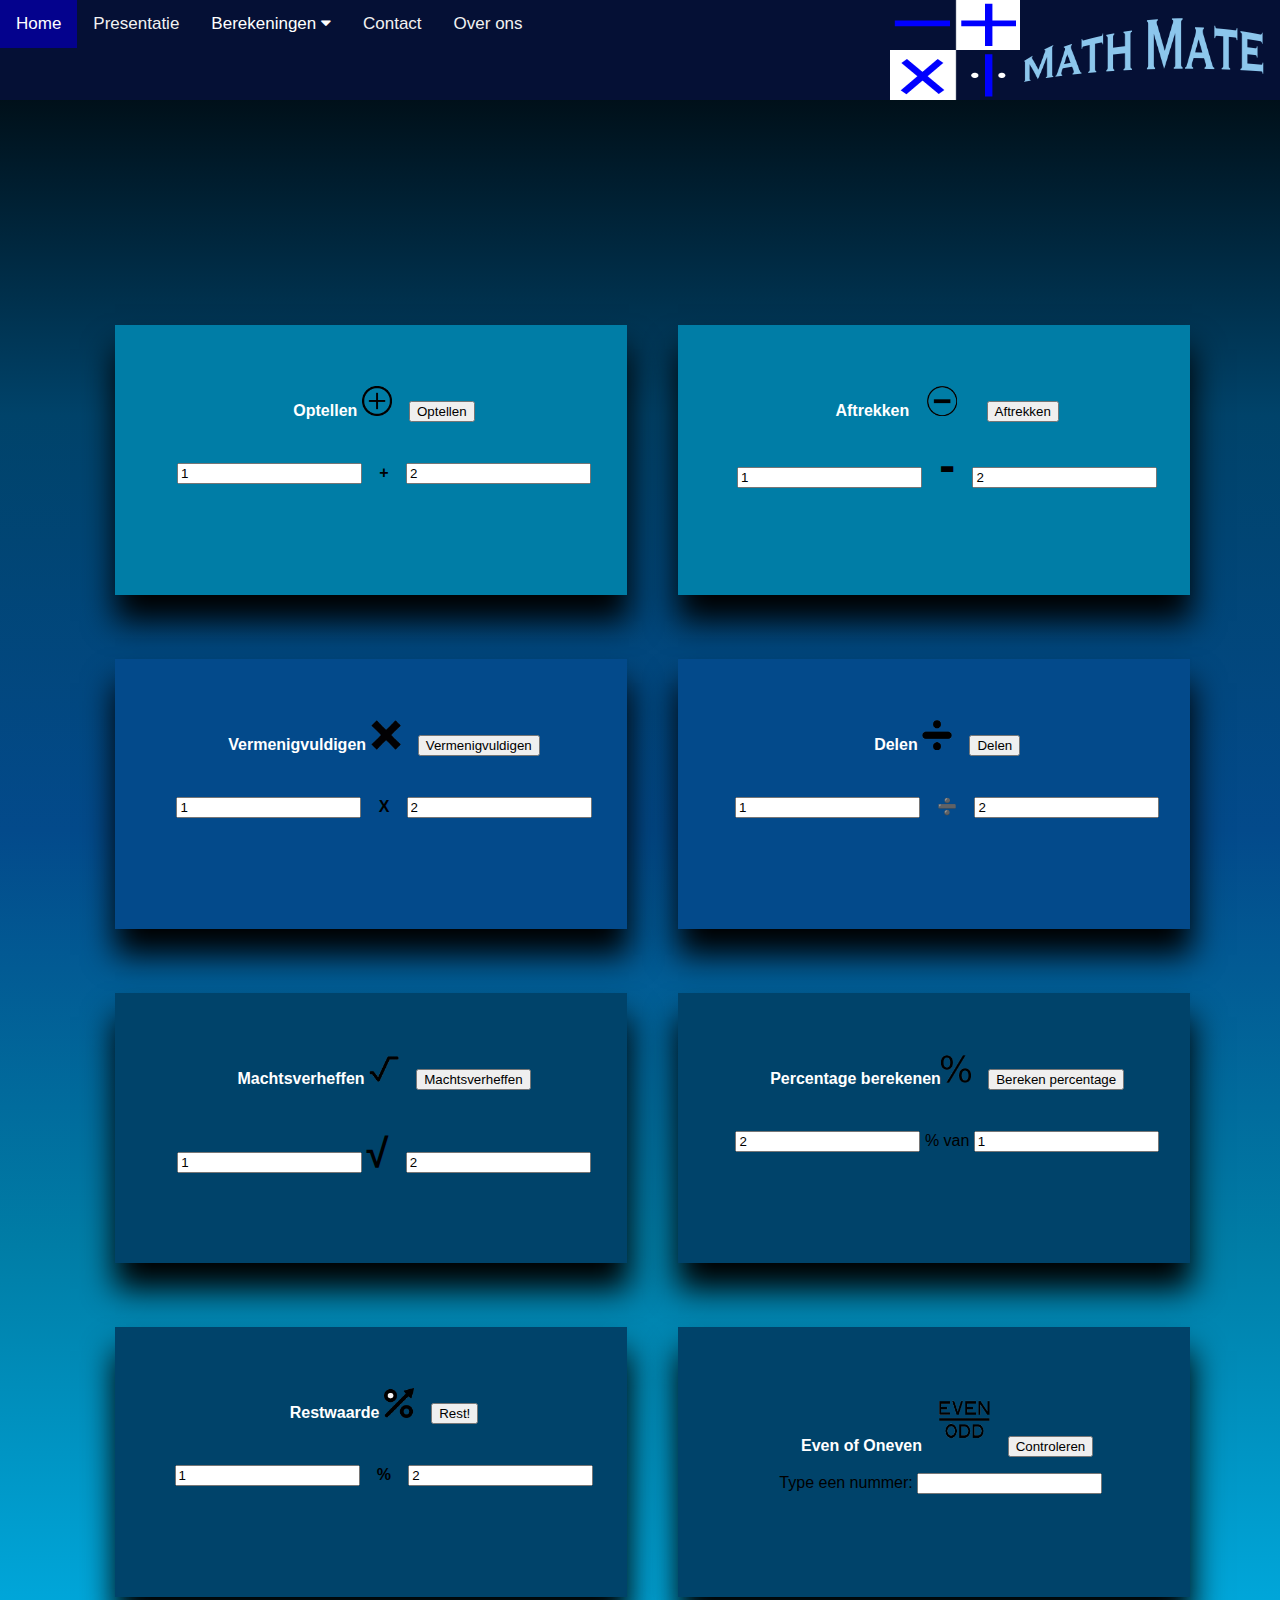
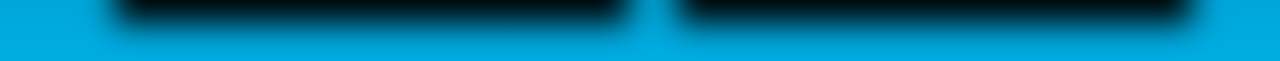
<file: MathMate/Eenvoudige Berekeningen/index.html>
<!doctype html>
<html>
<head>
    <meta charset="utf-8">
	<meta http-equiv="lanquade" content="NL">
    <meta name="viewport" content="width=device-width, intial-scale=1">
	<meta name="description" content="">
    <meta name="author" content="">
    <meta name="keywords" content="Mohamoud">
	<title>Eenvoudige Berekeningen</title>
    <link href="/MathMate/Eenvoudige Berekeningen/style.css" rel="stylesheet" type="text/css">
    <script src="/MathMate/onderdelen.js"></script>
    <script src="/MathMate/nav-menu.js"></script> 
    <link rel="stylesheet" href="https://cdnjs.cloudflare.com/ajax/libs/font-awesome/4.7.0/css/font-awesome.min.css">

    
</head>

<body>
  <header class="header"> 
    <div class="topnav" id="myTopnav">
      <img  class="logo" src="/MathMate/images/logoMathMate.png" alt="logoMathMate" height="100px" width="390">
  <a href="/MathMate/Homepage.html" class="active">Home</a>
  <a href="/MathMate/reveal.js-master/index.html">Presentatie</a>
  <div class="dropdown">
    <button class="dropbtn">Berekeningen 
      <i class="fa fa-caret-down"></i>
    </button>
    <div class="dropdown-content">
      <a href="/MathMate/Eenvoudige Berekeningen/index.html">Eenvoudige Berekeningen</a>
      <a href="/MathMate/Eenvoudige Reeksen/index.html">Eenvoudige Reeksen</a>
      <a href="/MathMate/Complexe reeksen.html">Complexe Reeksen</a>
    </div>
  </div> 
  <a href="/MathMate/contact.html">Contact</a>
  
  <a href="/MathMate/overons.html">Over ons</a>
  <a href="javascript:void(0);" style="font-size:15px;" class="icon" onclick="myFunction()">&#9776;</a>
</div>
   
  </header>
 
    <main id="main-1">
      <section id="flex1">

        <section id="optellen">
          <article id="opp">
           <p class="p-color">
               <b>Optellen <img src="/MathMate/images/plusicon.png" alt="plus-icon" height="30vh" width="30vw"></b> 
                <button onclick="myFunction1()">Optellen</button>
              </p>
          </article> 
             <article id="opp1">
               <p>
                 
                   <input type="number" id="txt1" name="plus1" value="1" >
                   <b>+</b>
                   <input type="number" id="txt2" name="plus2" value="2">
                 </p>
                 <p id="demo0"></p>
             </article>
   
   
       </section>
   
       

       <section id="aftrekken" >
          <article id="aftrek">
           <p class="p-color">
               <b>Aftrekken <img src="/MathMate/images/minicon.png" alt="min-icon" height="30vh" width="30vw"></b>
               <button onclick="myFunction2()">Aftrekken</button>
             </p>
          </article> 
            <article  id="aftrek1">
               <p>
                   <input type="number" id="txt3" name="min2" value="1">
                   <b>-</b>
                   <input type="number" id="txt4" name="min1" value="2">
                 
                   
                 </p>
                 <p id="demo1"></p>
            </article>
   
   
       </section>
      </section>
 
      <section id="flex2">
        <section id="Vermenigvuldigen" >
          <article id="ver">
           <p class="p-color">
               <b>Vermenigvuldigen <img src="/MathMate/images/vermenigvuldigen-icon.png" alt="min-icon" height="30vh" width="30vw"> </b>
               <button onclick="myFunction3()">Vermenigvuldigen</button>
             </p>
          </article> 
            <article  id="ver1">
               <p>
                   
                   <input type="number" id="txt5" name="keer1" value="1">
                   <b>X</b>
                   <input type="number" id="txt6" name="keer2" value="2">
                 </p>
                 <p id="demo2"></p>
            </article>
   
   
       </section>
  
       <section id="delen">
          <article id="deel">
           <p class="p-color">
               <b>Delen <img src="/MathMate/images/delen-icon.png" alt="min-icon" height="30vh" width="30vw"></b> 
                <button onclick="myFunction4()">Delen</button>
              </p>
          </article> 
             <article id="deel1">
               <p>
                   
                   <input type="number" id="txt7" name="deel1" value="1">
                   <b>&#10135;</b>
                   <input type="number" id="txt8" name="deel2" value="2">
                 </p>
                 <p id="demo3"></p>
             </article>
   
   
       </section>
      </section>

     
 <section id="flex3">

  <section id="Machtsverheffen">
    <article id="macht">
     <p class="p-color">
         <b>Machtsverheffen <img src="/MathMate/images/macht-icon.png" alt="plus-icon" height="30vh" width="30vw"></b> 
          <button onclick="myFunction5()">Machtsverheffen</button>
        </p>
    </article> 
       <article id="macht1">
         <p>
             
             <input type="number" id="txt9" name="macht1" value="1">
             <b>√</b>
             <input type="number" id="txt10" name="macht2" value="2">
           </p>
           <p id="demo4"></p>
       </article>


 </section>

 <section id="percentage">
    <article id="per">
     <p class="p-color">
         <b>Percentage berekenen<img src="/MathMate/images/percentage-icon.png" alt="plus-icon" height="30vh" width="30vw"></b> 
          <button onclick="myFunction6()">Bereken percentage</button>
        </p>
    </article> 
       <article id="per1">
         <p>
             <input type="number" id="txt12" name="per2" value="2">
             % van
             <input type="number" id="txt11" name="per1" value="1">
             
             
           </p>
           <p id="demo5"></p>
       </article>


 </section>
 </section>

<section id="flex4">

  <section id="restwaarde">
    <article id="rest">
     <p class="p-color">
         <b>Restwaarde <img src="/MathMate/images/restwaarde.png" alt="plus-icon" height="30vh" width="30vw"></b> 
          <button onclick="myFunction7()">Rest!</button>
        </p>
    </article> 
       <article id="rest1">
         <p>
           
             <input type="number" id="txt13" name="rust1" value="1" >
             <b>%</b>
             <input type="number" id="txt14" name="rust2" value="2">
           </p>
           <p id="demo6"></p>
       </article>
  </section>      
                                       
        <section id="even-oneven">
          <article id="even">
           <p class="p-color"><b>Even of Oneven</b> <img src="/MathMate/images/even-oneven.png" alt="even-oneven"> <button onclick="VindEven()"> Controleren </button></p>
          </article>
         
   
         <form method="post" style=" margin-left: 1vw;">
             Type een nummer:  <input type="number" id="num" name="num" min="0" />
             <p style="margin-top: 5vh; margin-left: 1vw;"  id="result"></p>
         </form>
           
   
        </section>

</section>

 
    </main>
   
 
    
</body>

</html>
</file>
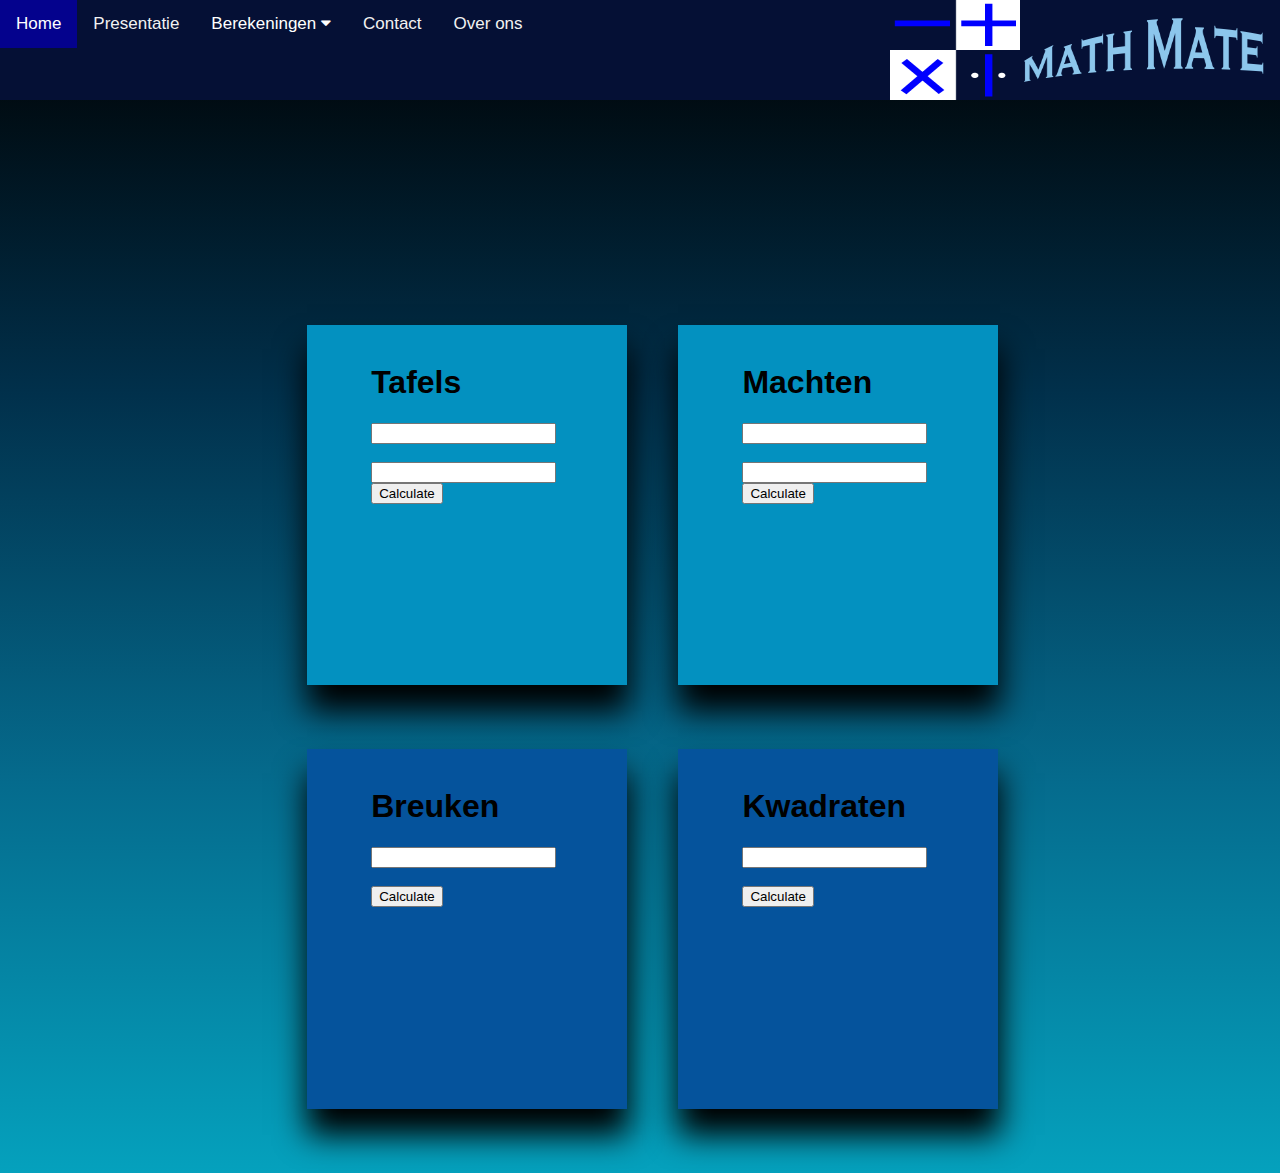
<file: MathMate/Eenvoudige Reeksen/index.html>
<!doctype html>
<html>
<head>
    <meta charset="utf-8">
	<meta http-equiv="lanquade" content="NL">
    <meta name="viewport" content="width=device-width, intial-scale=1">
	<meta name="description" content="">
    <meta name="author" content="">
    <meta name="keywords" content="Mohamoud">
	<title>Eenvoudige Berekeningen</title>
    <link href="/MathMate/Eenvoudige Reeksen/style.css" rel="stylesheet" type="text/css">
    <script src="/MathMate/onderdelen.js"></script>
    <script src="/MathMate/nav-menu.js"></script> 
    <link rel="stylesheet" href="https://cdnjs.cloudflare.com/ajax/libs/font-awesome/4.7.0/css/font-awesome.min.css">


    
</head>


<body>
  <header class="header"> 
    <div class="topnav" id="myTopnav">
      <img  class="logo" src="/MathMate/images/logoMathMate.png" alt="logoMathMate" height="100px" width="390">
  <a href="/MathMate/Homepage.html" class="active">Home</a>
  <a href="/MathMate/reveal.js-master/index.html">Presentatie</a>
  <div class="dropdown">
    <button class="dropbtn">Berekeningen 
      <i class="fa fa-caret-down"></i>
    </button>
    <div class="dropdown-content">
      <a href="/MathMate/Eenvoudige Berekeningen/index.html">Eenvoudige Berekeningen</a>
      <a href="/MathMate/Eenvoudige Reeksen/index.html">Eenvoudige Reeksen</a>
      <a href="/MathMate/Complexe reeksen.html">Complexe Reeksen</a>
    </div>
  </div> 
  <a href="/MathMate/contact.html">Contact</a>
  
  <a href="/MathMate/overons.html">Over ons</a>
  <a href="javascript:void(0);" style="font-size:15px;" class="icon" onclick="myFunction()">&#9776;</a>
</div>
   
  </header>
      <main id="main-1">
        <section id="flex1">
          <section id="tafels">
           
            <article id="tafel1">
                  <h1>Tafels</h1>
                  
                  <input type="number" id="num" /><br /><br />
                  
                  <input type="number" id="limit" />
                  <input type="button" value="Calculate" onClick="multiply()" />
                  <p id="result"></p>
                 </article>
          </section>
  
          <section id="machts">
             
            <article id="macht1">
                  <h1>Machten</h1>
                  
                  <input type="number" id="grond" /><br /><br />
                  
                  <input type="number" id="expo" />
                  <input type="button" value="Calculate" onClick="Machten()" />
                  <p id="result2"></p>
                 </article>
          </section>
        </section>

        <section id="flex2">
          <section id="breuk">
             
            <article id="breuk1">
                  <h1>Breuken</h1>
                  
                  <input type="number" id="num1" /><br /><br />
                  
                  <input type="button" value="Calculate" onClick="Breuken()" />
                  <p id="result3"></p>
                 </article>
          </section>

          <section id="kwad">
             
            <article id="kwad1">
                  <h1>Kwadraten</h1>
                  
                  <input type="number" id="num2" /><br /><br />
                  
                  <input type="button" value="Calculate" onClick="Kwadraten()" />
                  <p id="result4"></p>
                 </article>
          </section>

        </section>
        
      </main>
    
   
</body>













</html>
</file>
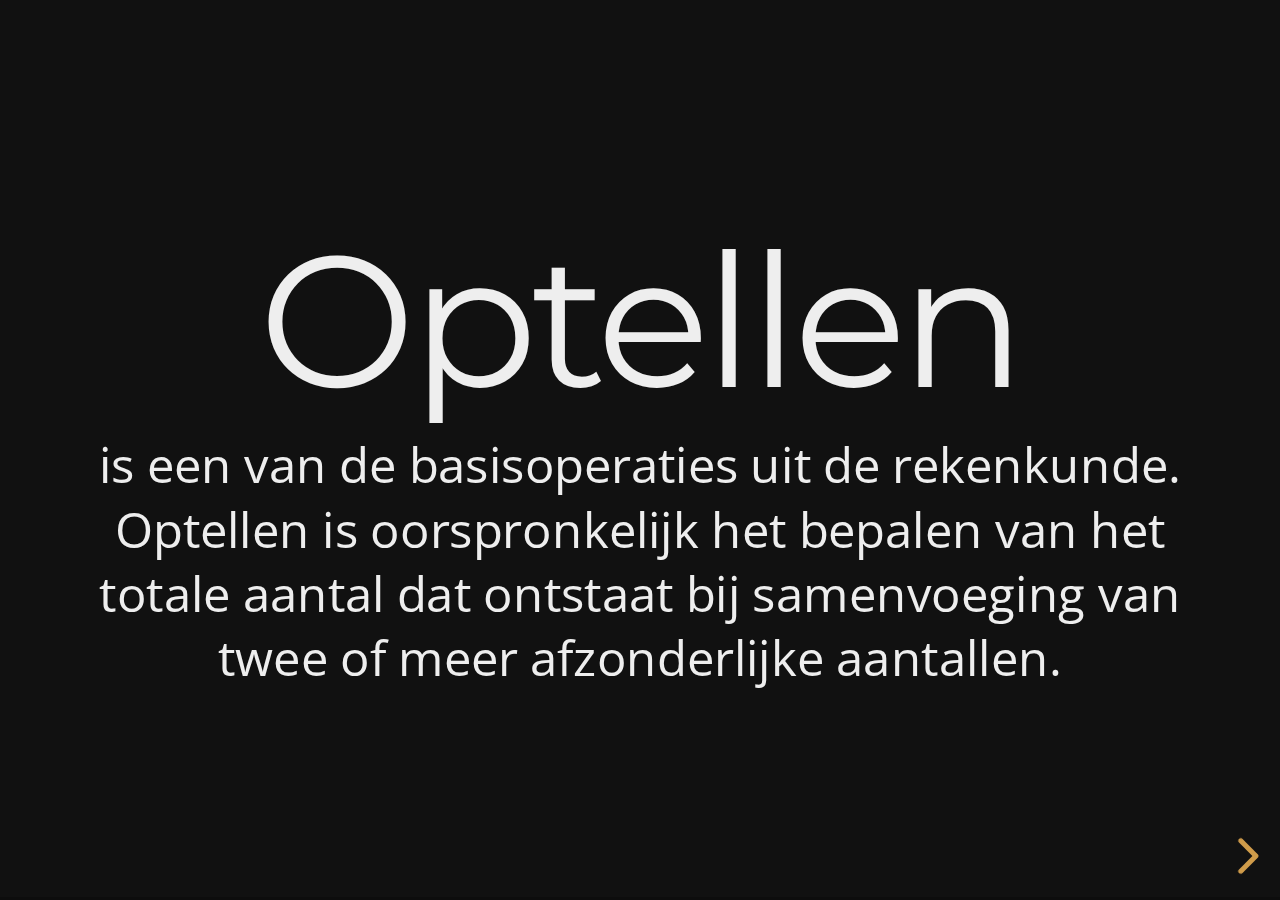
<file: MathMate/reveal.js-master/index.html>
<!doctype html>
<html>
	<head>
		<meta charset="utf-8">
		<meta name="viewport" content="width=device-width, initial-scale=1.0, maximum-scale=1.0, user-scalable=no">

		<title>reveal.js</title>
        <link rel="stylesheet" href="style.css">
		<link rel="stylesheet" href="dist/reset.css">
		<link rel="stylesheet" href="dist/reveal.css">
		<link rel="stylesheet" href="dist/theme/night.css">

		<!-- Theme used for syntax highlighted code -->
		<link rel="stylesheet" href="plugin/highlight/monokai.css">
	</head>
	<body>
		


		<div class="reveal">
			<div class="slides">
				<section><h1>Optellen</h1> is een van de basisoperaties uit de rekenkunde. Optellen is oorspronkelijk het bepalen van het totale aantal dat ontstaat bij samenvoeging van twee of meer afzonderlijke aantallen.</section>
				<section><h1>Aftrekken</h1> is bij het rekenen de inverse bewerking van optellen. Als bij een getal een ander getal wordt opgeteld en daarna van het resultaat hetzelfde getal weer wordt afgetrokken, is het resultaat het oorspronkelijke getal.</section>
				<section><h1>vermenigvuldigen</h1>Het vermenigvuldigen van twee getallen is een rekenkundige bewerking. De bewerking van het vermenigvuldigen van de twee getallen a en b wordt geschreven als {\displaystyle a\times b}. Het getal a wordt vermenigvuldiger genoemd en het getal b het vermenigvuldigtal. Het zijn de twee factoren van de vermenigvuldiging</section>
				<section><h1>Delen</h1> is een wiskundige of rekenkundige bewerking op twee getallen. Delen is een rekenkundige bewerking van de tweede orde. Bij een deling wordt het deeltal gedeeld door de deler, wat als resultaat het quotiënt van beide getallen oplevert. Als het quotiënt geen geheel getal is, kan het geschreven worden als een breuk</section>
				<section><h1>Machtsverheffen</h1> is herhaald vermenigvuldigen. Een machtsverheffing bestaat altijd uit twee getallen: Een grondgetal en de exponent. Wanneer de exponent een twee is, wordt het grondgetal met zichzelf vermenigvuldigd. De uitkomst van de vermenigvuldiging is dan een kwadraat.</section>
				<section><h1>percentage</h1>Hoe bereken je een percentage?
                Berekening van het percentage: Het berekenen van een percentage betekent het schatten van de overeenkomst of het verschil die er mathematisch bestaat tussen twee getallen. Om dit te doen, moet men beide getallen delen en het resultaat met honderd vermenigvuldigen.</section>
				<section><h1>restwaarde</h1> Voor het bepalen van de restwaarde kunt u overleggen met de leverancier van het bedrijfsmiddel. Deze kan meestal goed inschatten wat het bedrijfsmiddel na verloop van tijd nog waard is. In principe is dat de technische levensduur van het bedrijfsmiddel, dus de periode totdat het helemaal versleten is.</section>
				<section><h1>even of oneven</h1>Een oneven of onpaar getal is een geheel getal dat niet even is, dus niet restloos deelbaar is door 2. Een oneven aantal objecten kan dus niet opgesplitst worden in twee delen van gelijke omvang.Een even getal kan wel gedeelt worden door 2.</section>	
		</div>
		</div>

		<script src="dist/reveal.js"></script>
		<script src="plugin/notes/notes.js"></script>
		<script src="plugin/markdown/markdown.js"></script>
		<script src="plugin/highlight/highlight.js"></script>
		<script>
			// More info about initialization & config:
			// - https://revealjs.com/initialization/
			// - https://revealjs.com/config/
			Reveal.initialize({
				hash: true,

				// Learn about plugins: https://revealjs.com/plugins/
				plugins: [ RevealMarkdown, RevealHighlight, RevealNotes ]
			});
		</script>
	</body>
</html>
</file>
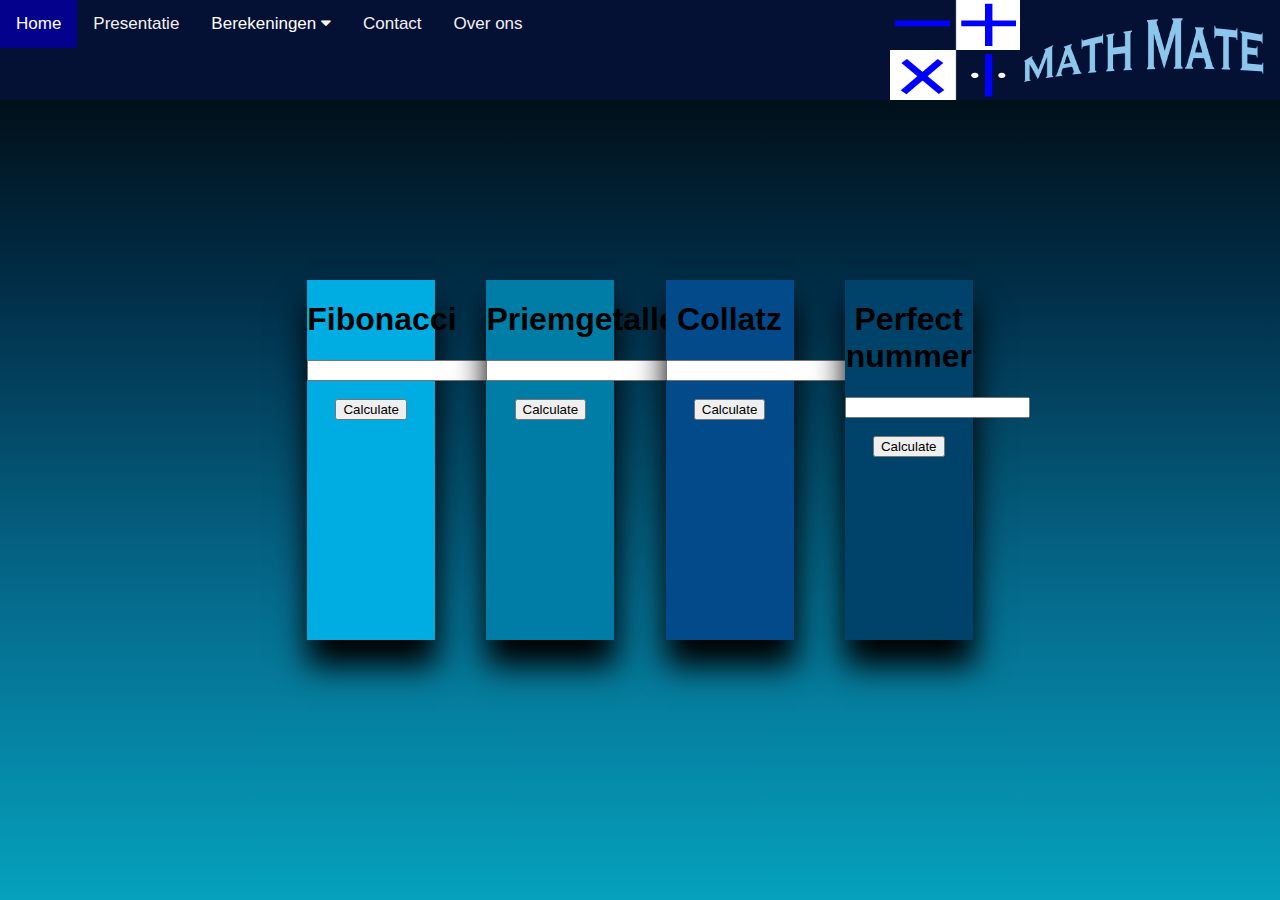
<file: MathMate/Complexe reeksen.html>
<!doctype html>
<html>
<head>
    <meta charset="utf-8">
	<meta http-equiv="lanquade" content="NL">
    <meta name="viewport" content="width=device-width, intial-scale=1">
	<meta name="description" content="">
    <meta name="author" content="">
    <meta name="keywords" content="Mohamoud">
	<title>Complexe reeksen</title>
    <link href="/MathMate/complexe reeksen.css" rel="stylesheet" type="text/css">
    <link rel="stylesheet" href="https://cdnjs.cloudflare.com/ajax/libs/font-awesome/4.7.0/css/font-awesome.min.css">
    <script src="/MathMate/onderdelen.js"></script>
    <script src="/MathMate/nav-menu.js"></script>
    
</head>

<body>
    <header class="header"> 
        <div class="topnav" id="myTopnav">
          <img  class="logo" src="/MathMate/images/logoMathMate.png" alt="logoMathMate" height="100px" width="390">
      <a href="/MathMate/Homepage.html" class="active">Home</a>
      <a href="/MathMate/reveal.js-master/index.html">Presentatie</a>
      <div class="dropdown">
        <button class="dropbtn">Berekeningen 
          <i class="fa fa-caret-down"></i>
        </button>
        <div class="dropdown-content">
          <a href="/MathMate/Eenvoudige Berekeningen/index.html">Eenvoudige Berekeningen</a>
          <a href="/MathMate/Eenvoudige Reeksen/index.html">Eenvoudige Reeksen</a>
          <a href="/MathMate/Complexe reeksen.html">Complexe Reeksen</a>
        </div>
      </div> 
      <a href="/MathMate/contact.html">Contact</a>
      
      <a href="/MathMate/overons.html">Over ons</a>
      <a href="javascript:void(0);" style="font-size:15px;" class="icon" onclick="myFunction()">&#9776;</a>
     </div>
   </header>
   
<main id="complex" > 
<section id="flex"> 
  
 
    
       <section id="fib">
               
        <article id="fib1">
              <h1>Fibonacci</h1>
              
              <input type="number" id="num-fib" /><br /><br />
              
              <input type="button" value="Calculate" onClick="Fibonacci()" />
              <p id="result5"></p>
             </article>
       </section>
  
      <section id="priem">
             
        <article id="priem1">
              <h1>Priemgetallen</h1>
              
              <input type="number" id="num-priem" /><br /><br />
              
              <input  type="button" value="Calculate" onClick="Priemgetallen()" />
              <p id="result6"></p>
             </article>
  
             </section>



    

             <section id="collatz">

               <article id="collatz1">
               <h1>Collatz</h1>
               
                <input type="number" id="num-col" /><br /><br />
               
                <input  type="button" value="Calculate" onClick="Collatz()" />
                <p id="result7"></p>
               </article>
          
              </section>
 
             <section id="perfect">
 
                <article id="perfect1">
                 <h1>Perfect nummer</h1>
                
                 <input type="number" id="num-per" /><br /><br />
                
                 <input  type="button" value="Calculate" onClick="Perfect()" />
                 <p id="result8"></p>
                </article>
           
              </section>



     
  </section> 

   

   
         
         
             
             
    
            

            
</main>
</body>
</file>
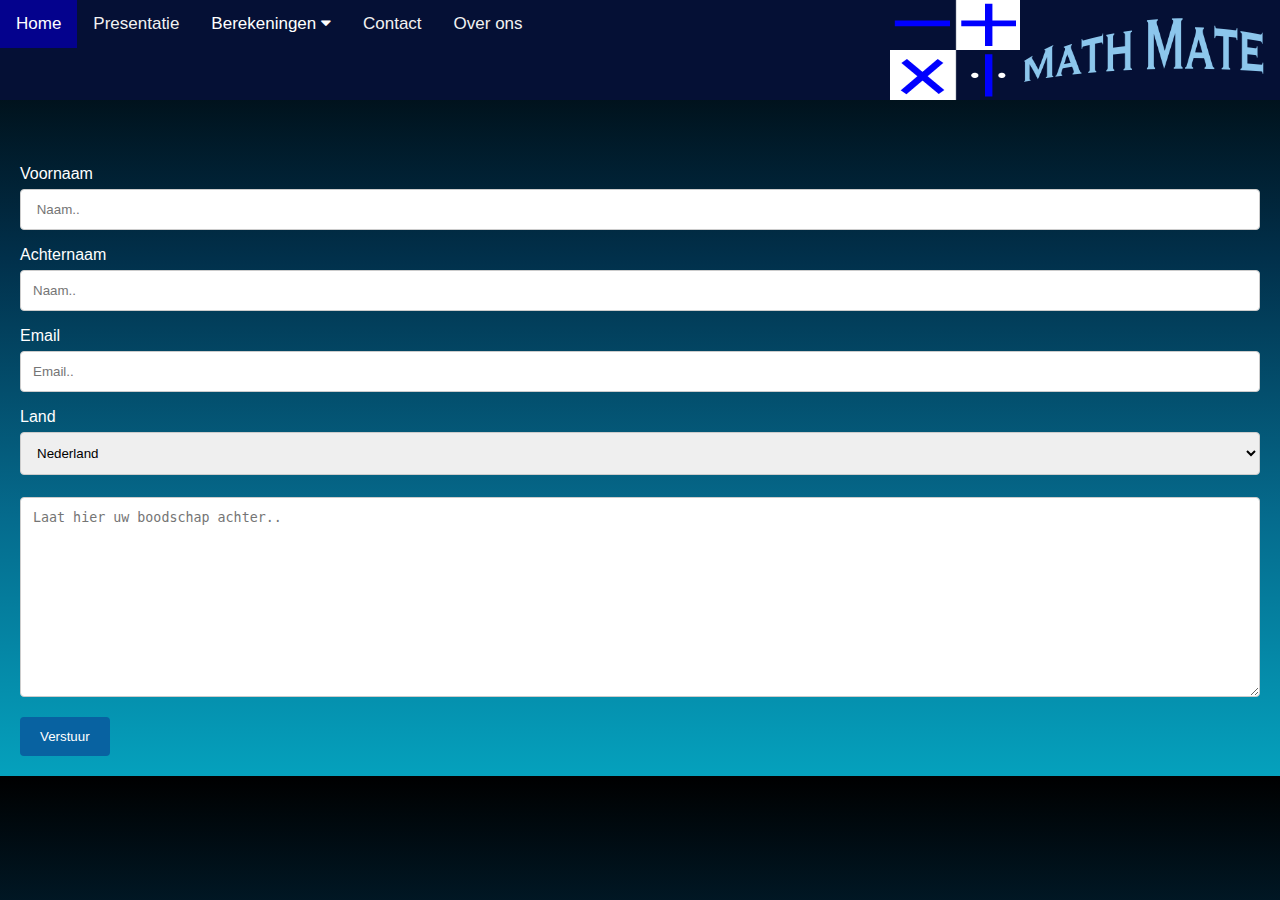
<file: MathMate/contact.html>
<!doctype html>
<html>
<head>
    <meta charset="utf-8">
	<meta http-equiv="lanquade" content="NL">
    <meta name="viewport" content="width=device-width, intial-scale=1">
	<meta name="description" content="">
    <meta name="author" content="">
    <meta name="keywords" content="Mohamoud">
	<title></title>
    <link href="/MathMate/contact.css" rel="stylesheet" type="text/css">
    <link rel="stylesheet" href="https://cdnjs.cloudflare.com/ajax/libs/font-awesome/4.7.0/css/font-awesome.min.css">

    
</head>

<body>
 <header class="header"> 
        <div class="topnav" id="myTopnav">
          <img  class="logo" src="/MathMate/images/logoMathMate.png" alt="logoMathMate" height="100px" width="390">
          <a href="/MathMate/Homepage.html" class="active">Home</a>
          <a href="/MathMate/reveal.js-master/index.html">Presentatie</a>
      <div class="dropdown">
        <button class="dropbtn">Berekeningen 
          <i class="fa fa-caret-down"></i>
        </button>
        <div class="dropdown-content">
          <a href="/MathMate/Eenvoudige Berekeningen/index.html">Eenvoudige Berekeningen</a>
          <a href="/MathMate/Eenvoudige Reeksen/index.html">Eenvoudige Reeksen</a>
          <a href="/MathMate/Complexe reeksen.html">Complexe Reeksen</a>
        </div>
      </div> 
      <a href="/MathMate/contact.html">Contact</a>
      
      <a href="/MathMate/overons.html">Over ons</a>
      <a href="javascript:void(0);" style="font-size:15px;" class="icon" onclick="myFunction()">&#9776;</a>
    </div>
       
 </header>


<main class="contact">
    <div class="container">
        <form action="#">
          <label for="vnaam">Voornaam</label>
          <input type="text" id="fname" name="firstname" placeholder=" Naam..">
      
          <label for="anaam">Achternaam</label>
          <input type="text" id="lname" name="lastname" placeholder="Naam..">

          <label for="email">Email</label>
          <input type="text" id="email" name="Email" placeholder="Email..">
      
          <label for="country">Land</label>
          <select id="country" name="country">
            <option value="australia">Nederland</option>
            <option value="België">België</option>
            <option value="Duitsland">Duitsland</option>
            <option value="Verenigd Koninkrijk">Verenigd Koninkrijk</option>
            <option value="usa">USA</option>
            <option value="australia">Australië</option>
           
            
          </select>

      
          <label for="subject"></label>
          <textarea id="subject" name="subject" placeholder="Laat hier uw boodschap achter.." style="height:200px"></textarea>
      
          <input type="submit" value="Verstuur">
        </form>
      </div>
</main>
 

</body>
</file>
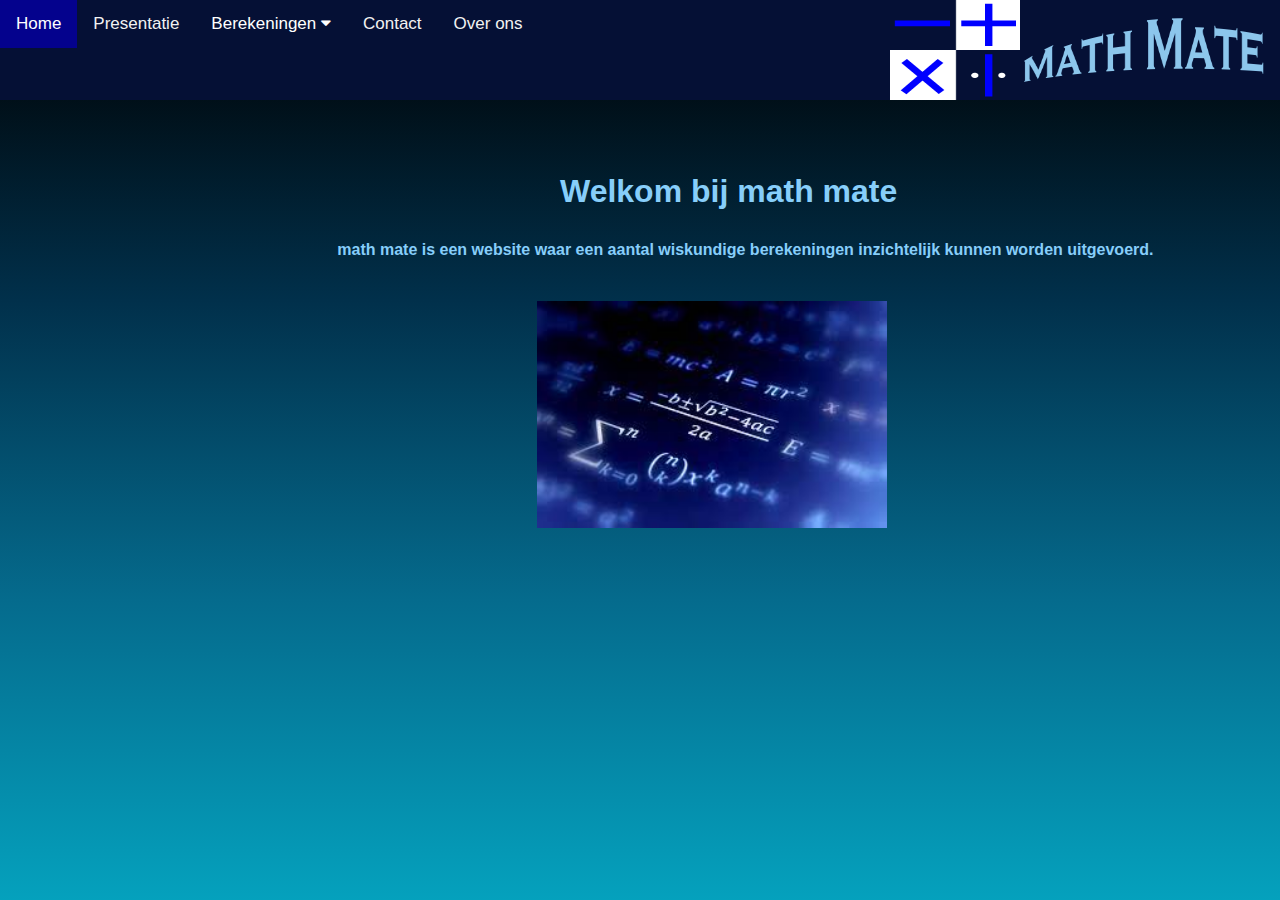
<file: MathMate/Homepage.html>
<!doctype html>
<html>
<head>
    <meta charset="utf-8">
	<meta http-equiv="lanquade" content="NL">
    <meta name="viewport" content="width=device-width, intial-scale=1">
	<meta name="description" content="">
    <meta name="author" content="">
    <meta name="keywords" content="Mohamoud">
	<title>Home</title>
    <link href="/MathMate/home.css" rel="stylesheet" type="text/css">
    <script src="/MathMate/nav-menu.js"></script>
    <link rel="stylesheet" href="https://cdnjs.cloudflare.com/ajax/libs/font-awesome/4.7.0/css/font-awesome.min.css">
    
    
</head>

<body>

    <header class="header"> 
        <div class="topnav" id="myTopnav">
          <img  class="logo" src="/MathMate/images/logoMathMate.png" alt="logoMathMate" height="100px" width="390">
          <a href="/MathMate/Homepage.html" class="active">Home</a>
          <a href="/MathMate/reveal.js-master/index.html">Presentatie</a>
      <div class="dropdown">
        <button class="dropbtn">Berekeningen 
          <i class="fa fa-caret-down"></i>
        </button>
        <div class="dropdown-content">
          <a href="/MathMate/Eenvoudige Berekeningen/index.html">Eenvoudige Berekeningen</a>
          <a href="/MathMate/Eenvoudige Reeksen/index.html">Eenvoudige Reeksen</a>
          <a href="/MathMate/Complexe reeksen.html">Complexe Reeksen</a>
        </div>
      </div> 
      <a href="#contact">Contact</a>
      
      <a href="#about">Over ons</a>
      <a href="javascript:void(0);" style="font-size:15px;" class="icon" onclick="myFunction()">&#9776;</a>
    </div>
       
      </header>

    

      <section>
        <h1>Welkom bij math mate</h1>
<h4>math mate is een website waar een aantal wiskundige berekeningen inzichtelijk kunnen worden uitgevoerd.</h4>


<img src="images/download math105.jpg" class="pic">
</section>
      
</body>


</html>
</file>
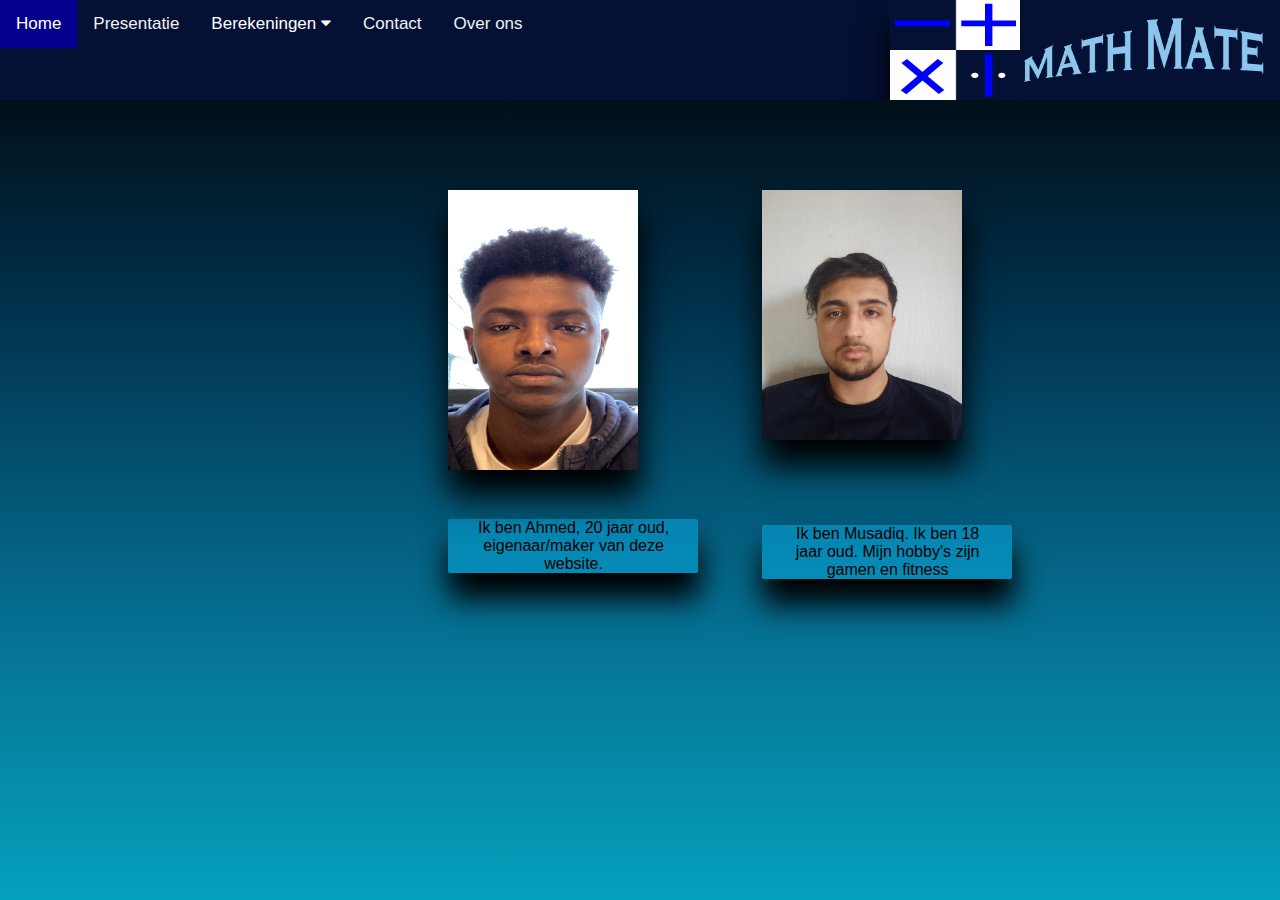
<file: MathMate/overons.html>
<!doctype html>
<html>
<head>
    <meta charset="utf-8">
	<meta http-equiv="lanquade" content="NL">
    <meta name="viewport" content="width=device-width, intial-scale=1">
	<meta name="description" content="">
    <meta name="author" content="">
    <meta name="keywords" content="Mohamoud">
	<title></title>
    <link href="/MathMate/overons.css" rel="stylesheet" type="text/css">
    <link rel="stylesheet" href="https://cdnjs.cloudflare.com/ajax/libs/font-awesome/4.7.0/css/font-awesome.min.css">

    
</head>

<body>
  <header class="header"> 
        <div class="topnav" id="myTopnav">
          <img  class="logo" src="/MathMate/images/logoMathMate.png" alt="logoMathMate" height="100px" width="390">
          <a href="/MathMate/Homepage.html" class="active">Home</a>
          <a href="/MathMate/reveal.js-master/index.html">Presentatie</a>
      <div class="dropdown">
        <button class="dropbtn">Berekeningen 
          <i class="fa fa-caret-down"></i>
        </button>
        <div class="dropdown-content">
          <a href="/MathMate/Eenvoudige Berekeningen/index.html">Eenvoudige Berekeningen</a>
          <a href="/MathMate/Eenvoudige Reeksen/index.html">Eenvoudige Reeksen</a>
          <a href="/MathMate/Complexe reeksen.html">Complexe Reeksen</a>
        </div>
      </div> 
      <a href="/MathMate/contact.html">Contact</a>
      
      <a href="/MathMate/overons.html">Over ons</a>
      <a href="javascript:void(0);" style="font-size:15px;" class="icon" onclick="myFunction()">&#9776;</a>
      </div>
   
    </header> 

    <main class="container">
        <section class="ahmed">
            <img src="/MathMate/images/ahmed.JPG" alt="ahmed" height="280px" width="190px">
            <div class="ahmed-div">
              <p>Ik ben Ahmed, 20 jaar oud, eigenaar/maker van deze website.</p>
            </div>
          </section>
        
          <section class="musa">
            <img src="/MathMate/images/musadiq.jpg" alt="musadiq" height="250px" width="200px">
           <div class="musa-div">
            <p>Ik ben Musadiq. Ik ben 18 jaar oud. Mijn hobby's zijn gamen en fitness</p>
           </div> 
          </section>
    </main>

  
     


</body>
</file>
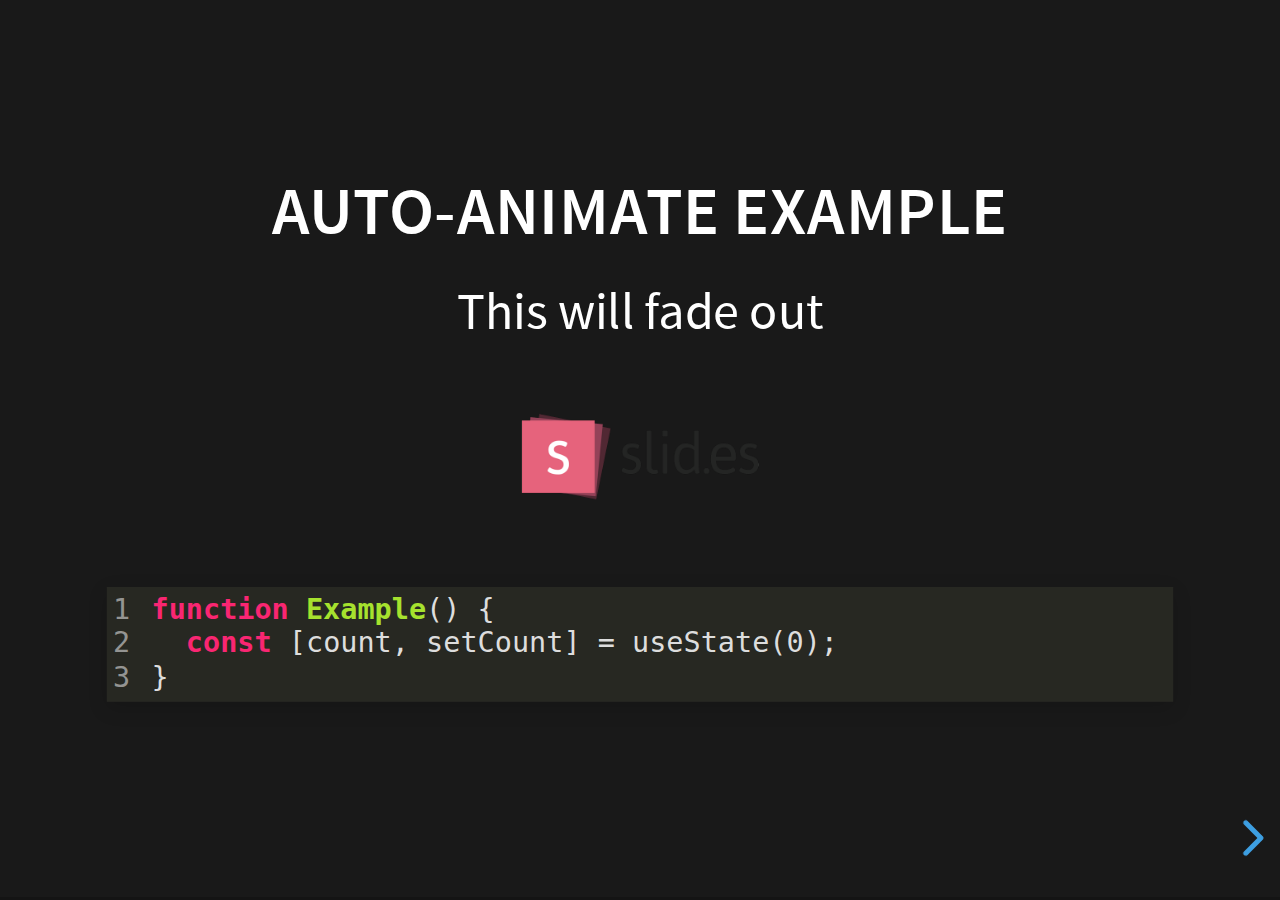
<file: MathMate/reveal.js-master/examples/auto-animate.html>
<!doctype html>
<html lang="en">

	<head>
		<meta charset="utf-8">

		<title>reveal.js - Auto Animate</title>

		<meta name="viewport" content="width=device-width, initial-scale=1.0, maximum-scale=1.0, user-scalable=no">

		<link rel="stylesheet" href="../dist/reveal.css">
		<link rel="stylesheet" href="../dist/theme/black.css" id="theme">
		<link rel="stylesheet" href="../plugin/highlight/monokai.css">
	</head>

	<body>

		<div class="reveal">

			<div class="slides">
				<section data-auto-animate data-auto-animate-unmatched="fade">
					<h3>Auto-Animate Example</h3>
					<p>This will fade out</p>
					<img src="assets/image1.png" style="height: 100px;">
					<pre data-id="code"><code data-line-numbers class="hljs" data-trim>
						function Example() {
						  const [count, setCount] = useState(0);
						}
					</code></pre>
				</section>
				<section data-auto-animate data-auto-animate-unmatched="fade">
					<h3>Auto-Animate Example</h3>
					<p style="opacity: 0.2; margin-top: 100px;">This will fade out</p>
					<p>This element is unmatched</p>
					<img src="assets/image1.png" style="height: 150px;">
					<pre data-id="code"><code data-line-numbers class="hljs" data-trim>
						function Example() {
						  New line!
						  const [count, setCount] = useState(0);
						}
					</code></pre>
				</section>

				<section data-auto-animate>
					<p data-id="text-props" style="background: #555; line-height: 1em; letter-spacing: 0em;">Line Height & Letter Spacing</p>
				</section>
				<section data-auto-animate>
					<p data-id="text-props" style="background: #555; line-height: 3em; letter-spacing: 0.2em;">Line Height & Letter Spacing</p>
				</section>

				<section>
					<section data-auto-animate>
						<pre data-id="code"><code data-line-numbers class="hljs" data-trim>
							import React, { useState } from 'react';

							function Example() {
							  const [count, setCount] = useState(0);

							  return (
							    ...
							  );
							}
						</code></pre>
					</section>
					<section data-auto-animate>
						<pre data-id="code"><code data-line-numbers class="hljs" data-trim>
							function Example() {
							  const [count, setCount] = useState(0);

							  return (
							    &lt;div&gt;
							      &lt;p&gt;You clicked {count} times&lt;/p&gt;
							      &lt;button onClick={() =&gt; setCount(count + 1)}&gt;
							        Click me
							      &lt;/button&gt;
							    &lt;/div&gt;
							  );
							}
						</code></pre>
					</section>
					<section data-auto-animate>
						<pre data-id="code"><code data-line-numbers class="hljs" data-trim>
							function Example() {
							  // A comment!
							  const [count, setCount] = useState(0);

							  return (
							    &lt;div&gt;
							      &lt;p&gt;You clicked {count} times&lt;/p&gt;
							      &lt;button onClick={() =&gt; setCount(count + 1)}&gt;
							        Click me
							      &lt;/button&gt;
							    &lt;/div&gt;
							  );
							}
						</code></pre>
					</section>
				</section>

				<section>
					<section data-auto-animate>
						<h3>Swapping list items</h3>
						<ul>
							<li>One</li>
							<li>Two</li>
							<li>Three</li>
						</ul>
					</section>
					<section data-auto-animate>
						<h3>Swapping list items</h3>
						<ul>
							<li>Two</li>
							<li>One</li>
							<li>Three</li>
						</ul>
					</section>
					<section data-auto-animate>
						<h3>Swapping list items</h3>
						<ul>
							<li>Two</li>
							<li>Three</li>
							<li>One</li>
						</ul>
					</section>
				</section>

				<section data-auto-animate style="height: 600px">
					<h3 style="opacity: 0.3; font-size: 18px;">SLIDE 1</h3>
					<h2 data-id="title" style="margin-top: 260px;">Animate Anything</h2>
					<div data-id="1" style="background: white; position: absolute; top: 150px; left: 16%; width: 60px; height: 60px;"></div>
					<div data-id="2" style="background: white; position: absolute; top: 150px; left: 36%; width: 60px; height: 60px;"></div>
					<div data-id="3" style="background: white; position: absolute; top: 150px; left: 56%; width: 60px; height: 60px;"></div>
					<div data-id="4" style="background: white; position: absolute; top: 150px; left: 76%; width: 60px; height: 60px;"></div>
				</section>
				<section data-auto-animate style="height: 600px">
					<h3 style="opacity: 0.3; font-size: 18px;">SLIDE 2</h3>
					<h2 data-id="title" style="margin-top: 500px">With Auto Animate</h2>
					<div data-id="1" style="background: cyan; position: absolute; bottom: 190px; left: 16%; width: 60px; height: 60px;"></div>
					<div data-id="2" style="background: magenta; position: absolute; bottom: 190px; left: 36%; width: 60px; height: 160px;"></div>
					<div data-id="3" style="background: yellow; position: absolute; bottom: 190px; left: 56%; width: 60px; height: 260px;"></div>
					<div data-id="4" style="background: red; position: absolute; bottom: 190px; left: 76%; width: 60px; height: 360px;"></div>
				</section>
				<section data-auto-animate style="height: 600px">
					<h3 style="opacity: 0.3; font-size: 18px;">SLIDE 3</h3>
					<h2 data-id="title" style="margin-top: 500px; opacity: 0;">With Auto Animate</h2>
					<div data-id="1" style="background: cyan; position: absolute; top: 50%; left: 50%; width: 400px; height: 400px; margin: -200px 0 0 -200px; border-radius: 400px;"></div>
					<div data-id="2" style="background: magenta; position: absolute; top: 50%; left: 50%; width: 300px; height: 300px; margin: -150px 0 0 -150px; border-radius: 400px;"></div>
					<div data-id="3" style="background: yellow; position: absolute; top: 50%; left: 50%; width: 200px; height: 200px; margin: -100px 0 0 -100px; border-radius: 400px;"></div>
					<div data-id="4" style="background: red; position: absolute; top: 50%; left: 50%; width: 100px; height: 100px; margin: -50px 0 0 -50px; border-radius: 400px;"></div>
				</section>
				<section data-auto-animate style="height: 600px">
					<h3 style="opacity: 0.3; font-size: 18px;">SLIDE 3</h3>
					<h2 data-id="title" style="margin-top: 500px; opacity: 0;">With Auto Animate</h2>
					<div data-id="1" style="background: red; position: absolute; top: 250px; left: 16%; width: 60px; height: 60px;"></div>
					<div data-id="2" style="background: yellow; position: absolute; top: 250px; left: 36%; width: 60px; height: 60px;"></div>
					<div data-id="3" style="background: magenta; position: absolute; top: 250px; left: 56%; width: 60px; height: 60px;"></div>
					<div data-id="4" style="background: cyan; position: absolute; top: 250px; left: 76%; width: 60px; height: 60px;"></div>
				</section>

				<section data-auto-animate data-auto-animate-id="a">
					<h2>data-auto-animate-id="a"</h2>
					<h3>A1</h3>
				</section>
				<section data-auto-animate data-auto-animate-id="a">
					<h2>data-auto-animate-id="a"</h2>
					<h3>A1</h3>
					<h3>A2</h3>
				</section>
				<section data-auto-animate data-auto-animate-id="b">
					<h2>data-auto-animate-id="b"</h2>
					<h3>B1</h3>
				</section>
				<section data-auto-animate data-auto-animate-id="b">
					<h2>data-auto-animate-id="b"</h2>
					<h3>B1</h3>
					<h3>B2</h3>
				</section>

			</div>

		</div>

		<script src="../dist/reveal.js"></script>
		<script src="../plugin/highlight/highlight.js"></script>
		<script>
			Reveal.initialize({
				center: true,
				hash: true,
				plugins: [ RevealHighlight ]
			});
		</script>

	</body>
</html>
</file>
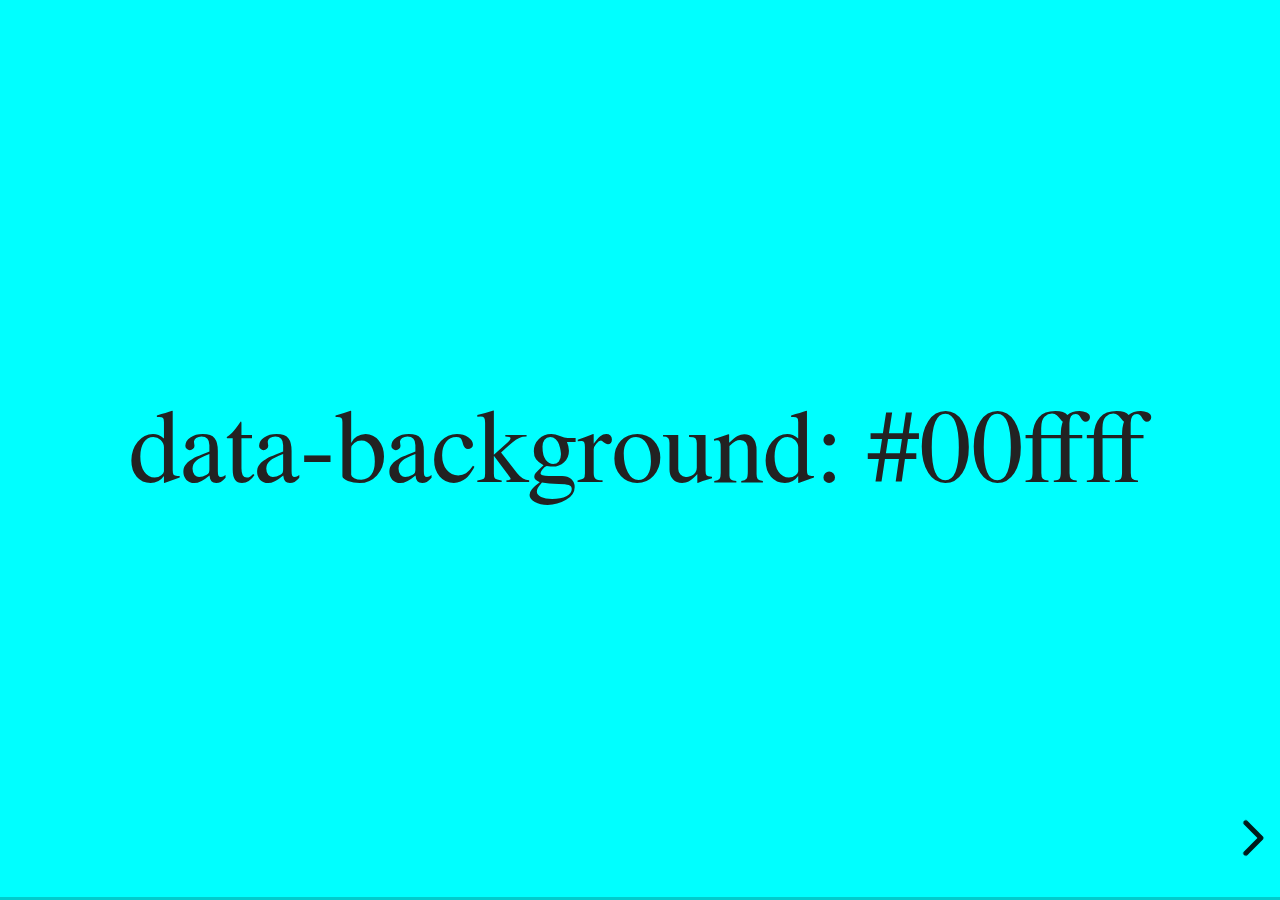
<file: MathMate/reveal.js-master/examples/backgrounds.html>
<!doctype html>
<html lang="en">

	<head>
		<meta charset="utf-8">

		<title>reveal.js - Slide Backgrounds</title>

		<meta name="viewport" content="width=device-width, initial-scale=1.0, maximum-scale=1.0, user-scalable=no">

		<link rel="stylesheet" href="../dist/reveal.css">
		<link rel="stylesheet" href="../dist/theme/serif.css" id="theme">
		<style type="text/css" media="screen">
			.slides section.has-dark-background,
			.slides section.has-dark-background h2 {
				color: #fff;
			}
			.slides section.has-light-background,
			.slides section.has-light-background h2 {
				color: #222;
			}
		</style>
	</head>

	<body>

		<div class="reveal">

			<div class="slides">

				<section data-background="#00ffff">
					<h2>data-background: #00ffff</h2>
				</section>

				<section data-background="#bb00bb">
					<h2>data-background: #bb00bb</h2>
				</section>

				<section data-background-color="lightblue">
					<h2>data-background: lightblue</h2>
				</section>

				<section>
					<section data-background="#ff0000">
						<h2>data-background: #ff0000</h2>
					</section>
					<section data-background="rgba(0, 0, 0, 0.2)">
						<h2>data-background: rgba(0, 0, 0, 0.2)</h2>
					</section>
					<section data-background="salmon">
						<h2>data-background: salmon</h2>
					</section>
				</section>

				<section data-background="rgba(0, 100, 100, 0.2)">
					<section>
						<h2>Background applied to stack</h2>
					</section>
					<section>
						<h2>Background applied to stack</h2>
					</section>
					<section data-background="rgb(66, 66, 66)">
						<h2>Background applied to slide inside of stack</h2>
					</section>
				</section>

				<section data-background-transition="slide" data-background="assets/image1.png">
					<h2>Background image</h2>
				</section>

				<section>
					<section data-background-transition="slide" data-background="assets/image1.png">
						<h2>Background image</h2>
					</section>
					<section data-background-transition="slide" data-background="assets/image1.png">
						<h2>Background image</h2>
					</section>
				</section>

				<section data-background="assets/image2.png" data-background-size="100px" data-background-repeat="repeat" data-background-color="#111">
					<h2>Background image</h2>
					<pre>data-background-size="100px" data-background-repeat="repeat" data-background-color="#111"</pre>
				</section>

				<section data-background="#888888">
					<h2>Same background twice (1/2)</h2>
				</section>
				<section data-background="#888888">
					<h2>Same background twice (2/2)</h2>
				</section>

				<section data-background-video="https://s3.amazonaws.com/static.slid.es/site/homepage/v1/homepage-video-editor.mp4,https://s3.amazonaws.com/static.slid.es/site/homepage/v1/homepage-video-editor.webm">
					<h2>Video background</h2>
				</section>

				<section data-background-iframe="https://slides.com/news/make-better-presentations/embed?style=hidden&autoSlide=4000">
					<h2>Iframe background</h2>
				</section>

				<section>
					<section data-background="#417203">
						<h2>Same background twice vertical (1/2)</h2>
					</section>
					<section data-background="#417203">
						<h2>Same background twice vertical (2/2)</h2>
					</section>
				</section>

				<section data-background="#934f4d">
					<h2>Same background from horizontal to vertical (1/3)</h2>
				</section>
				<section>
					<section data-background="#934f4d">
						<h2>Same background from horizontal to vertical (2/3)</h2>
					</section>
					<section data-background="#934f4d">
						<h2>Same background from horizontal to vertical (3/3)</h2>
					</section>
				</section>

			</div>

		</div>

		<script src="../dist/reveal.js"></script>
		<script>

			// Full list of configuration options:
			// https://revealjs.revealjs.com/config/
			Reveal.initialize({
				center: true,

				transition: 'linear',
				// transitionSpeed: 'slow',
				// backgroundTransition: 'slide'
			});

		</script>

	</body>
</html>
</file>
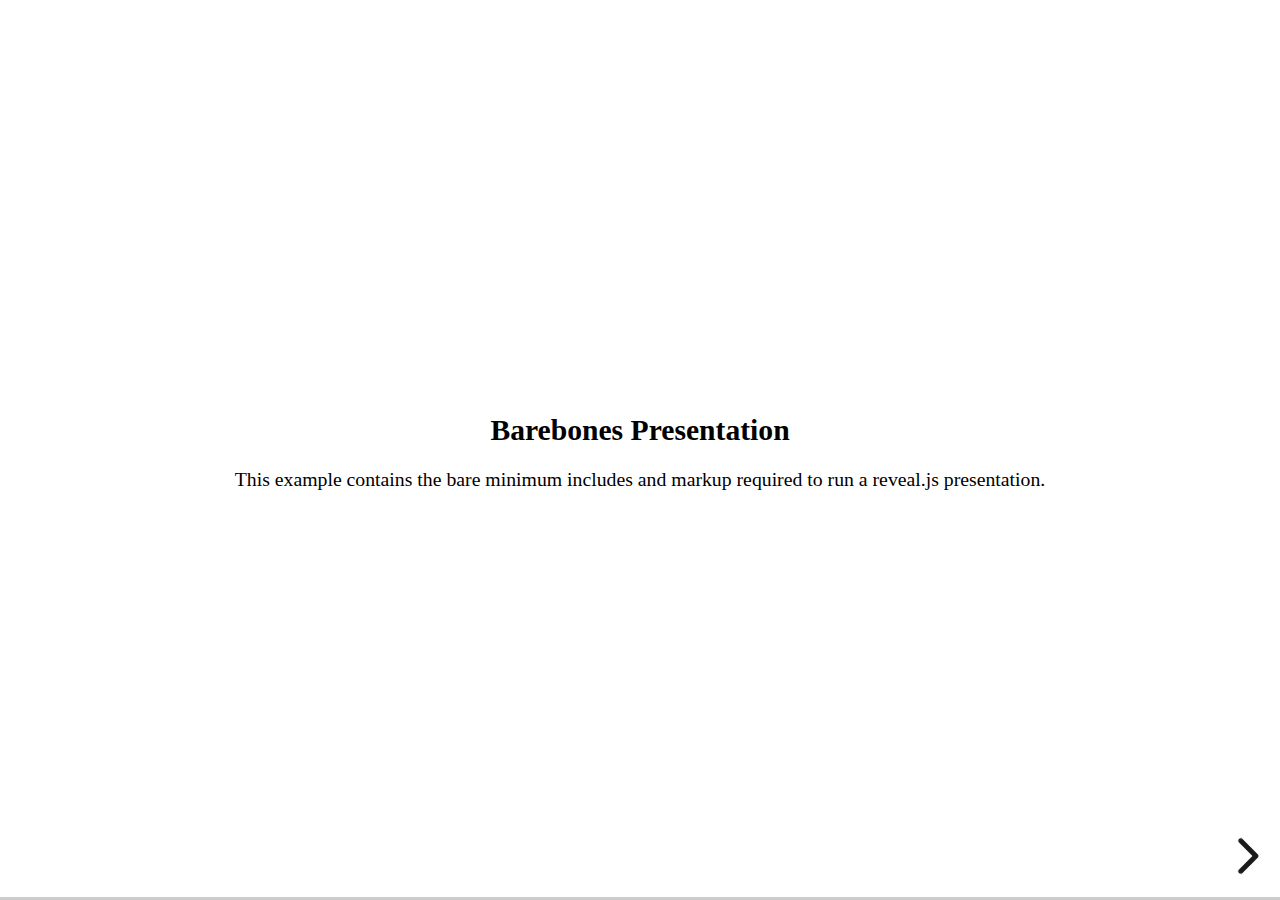
<file: MathMate/reveal.js-master/examples/barebones.html>
<!doctype html>
<html lang="en">
	<head>
		<meta charset="utf-8">
		<title>reveal.js - Barebones</title>
		<link rel="stylesheet" href="../dist/reveal.css">
	</head>
	<body>

		<div class="reveal">
			<div class="slides">

				<section>
					<h2>Barebones Presentation</h2>
					<p>This example contains the bare minimum includes and markup required to run a reveal.js presentation.</p>
				</section>

				<section>
					<h2>No Theme</h2>
					<p>There's no theme included, so it will fall back on browser defaults.</p>
				</section>

			</div>
		</div>

		<script src="../dist/reveal.js"></script>
		<script>
			Reveal.initialize();
		</script>

	</body>
</html>
</file>
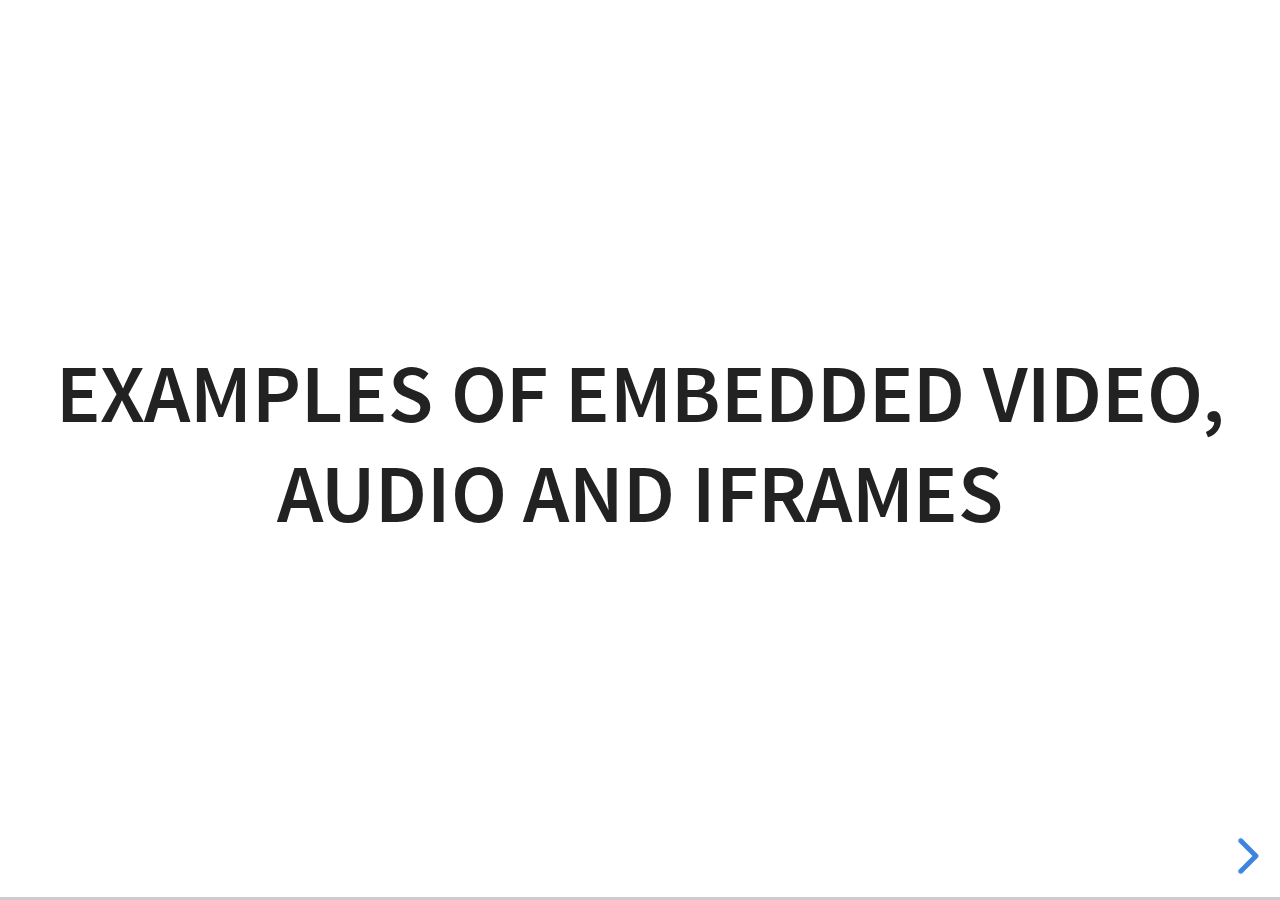
<file: MathMate/reveal.js-master/examples/media.html>
<!doctype html>
<html lang="en">

	<head>
		<meta charset="utf-8">

		<title>reveal.js - Video, Audio and Iframes</title>

		<meta name="viewport" content="width=device-width, initial-scale=1.0, maximum-scale=1.0, user-scalable=no">

		<link rel="stylesheet" href="../dist/reveal.css">
		<link rel="stylesheet" href="../dist/theme/white.css" id="theme">
	</head>

	<body>

		<div class="reveal">

			<div class="slides">

				<section>
					<h2>Examples of embedded Video, Audio and Iframes</h2>
				</section>

				<section>
					<h2>Iframe</h2>
					<iframe data-autoplay width="700" height="540" src="https://slides.com/news/auto-animate/embed" frameborder="0"></iframe>
				</section>

				<section data-background-iframe="https://www.youtube.com/embed/h1_nyI3z8gI" data-background-interactive>
					<h2 style="color: #fff;">Iframe Background</h2>
				</section>

				<section>
					<h2>Video</h2>
					<video src="http://clips.vorwaerts-gmbh.de/big_buck_bunny.mp4" data-autoplay></video>
				</section>

				<section data-background-video="http://clips.vorwaerts-gmbh.de/big_buck_bunny.mp4">
					<h2>Background Video</h2>
				</section>

				<section>
					<h2>Auto-playing audio</h2>
					<audio src="assets/beeping.wav" data-autoplay></audio>
				</section>

				<section>
					<h2>Audio inside slide fragments</h2>
					<div class="fragment">
						Beep 1
						<audio src="assets/beeping.wav" data-autoplay></audio>
					</div>
					<div class="fragment">
						Beep 2
						<audio src="assets/beeping.wav" data-autoplay></audio>
					</div>
				</section>

				<section>
					<h2>Audio with controls</h2>
					<audio src="assets/beeping.wav" controls></audio>
				</section>

			</div>

		</div>

		<script src="../dist/reveal.js"></script>
		<script>
			Reveal.initialize({hash: true});
		</script>

	</body>
</html>
</file>
<file: MathMate/Eenvoudige Berekeningen/style.css>
body {
    width: auto;
    height: auto;
    padding: 0;
    margin: auto;
    font-family: 'Roboto', sans-serif;
    background-image: linear-gradient(to bottom, #000000, rgb(0, 67, 106), rgb(3, 74, 139),#007da6, #00ade2);    
}
.logo {
  float: right;
}

/*  nav  */
@media screen and (min-width: 601px) {
  body {
      width: auto;
      height: auto;
      padding: 0;
      margin: auto;
      font-family: 'Roboto', sans-serif;
      background-repeat: no-repeat;
      
  }
  

  .topnav {
    overflow: hidden;
    background-color: rgb(5, 16, 53);
  }
  
  .topnav a {
    float: left;
    display: block;
    color: #f2f2f2;
    text-align: center;
    padding: 14px 16px;
    text-decoration: none;
    font-size: 17px;
  }
  
  .active {
    background-color: #038dc4;
    color: white;
  }
  
  .topnav .icon {
    display: none;
  }
  
  .dropdown {
    float: left;
    overflow: hidden;
  }
  
  .dropdown .dropbtn {
    font-size: 17px;    
    border: none;
    outline: none;
    color: white;
    padding: 14px 16px;
    background-color: inherit;
    font-family: inherit;
    margin: 0;
  }
  
  .dropdown-content {
    display: none;
    position: absolute;
    background-color: #f9f9f9;
    min-width: 160px;
    box-shadow: 0px 8px 16px 0px rgba(0,0,0,0.2);
    z-index: 1;
  }
  
  .dropdown-content a {
    float: none;
    color: black;
    padding: 12px 16px;
    text-decoration: none;
    display: block;
    text-align: left;
  }
  
  .topnav a:hover, .dropdown:hover .dropbtn {
    background-color: rgb(4, 2, 141);
    color: white;
  }
  
  .dropdown-content a:hover {
    background-color: #ddd;
    color: black;
  }
  
  .dropdown:hover .dropdown-content {
    display: block;
  }
  
  }
  
  @media screen and (max-width: 600px) {
    .logo {display: none;}
   .topnav a:not(:first-child), .dropdown .dropbtn {
      display: none;
    }
    .topnav a.icon {
      float: right;
      display: block;
    }
    .active {
      background-color: #038dc4;
      color: white;
    }
    .topnav {
      overflow: hidden;
      background-color: rgb(5, 16, 53);
    }
    
    .topnav a {
      float: left;
      display: block;
      color: #f2f2f2;
      text-align: center;
      padding: 14px 16px;
      text-decoration: none;
      font-size: 17px;
    }
  
    .dropdown-content {
      display: none;
      position: absolute;
      background-color: #f9f9f9;
      min-width: 160px;
      z-index: 1;
    }
    
    .dropdown-content a {
      float: none;
      color: rgb(255, 255, 255);
      padding: 12px 16px;
      text-decoration: none;
      display: block;
      text-align: left;
    }
    
    .topnav a:hover, .dropdown:hover .dropbtn {
      background-color: rgb(4, 2, 141);
      color: white;
    }
    
    .dropdown-content a:hover {
      background-color: #ddd;
      color: black;
    }
    
    .dropdown:hover .dropdown-content {
      display: block;
    }
    
    
  }
  
  @media screen and (max-width: 600px) {
    .topnav.responsive {position: relative;}
    .topnav.responsive .icon {
      position: absolute;
      right: 0;
      top: 0;
    }
    .topnav.responsive a {
      float: none;
      display: block;
      text-align: left;
    }
    .topnav.responsive  {float: none;}
    .topnav.responsive .dropdown-content {position: relative;}
    .topnav.responsive .dropdown-content {
      display: block;
      width: 100%;
      text-align: left;
    }
    .dropbtn {display: none;}
    .dropdown-content {
      background-color: inherit;
      color: white;
    }
  }
  /*  nav  */
  
  
 



#main-1 {
    margin-left: 5vw;
    text-align: center;
    padding-top: 25vh;
    
    
}

#flex1 {
    display: flex;
}

#flex2 {
    display: flex;
}

#flex3 {
    display: flex;
}

#flex4 {
    display: flex;
}

p b {color: rgb(255, 255, 255); margin-right: 1vw; }

:root {
    --main-bg: rgb(0, 67, 106);
    --main-bg1: rgb(3, 74, 139);
    --main-bg2: rgb(0, 125, 166);
    --main-bg3: rgb(0, 173, 226);
   /* --main-shadow:  0px 10px 13px -7px #000000, 5px 20px 15px 10px rgba(0,0,0,0);
    --main-webshadow:0px 10px 13px -7px #000000, 5px 20px 15px 10px rgba(0,0,0,0); 
    --main-shadow-side:  -10px 0px 13px -7px #000000, 10px 0px 13px -7px #000000, 5px 5px 15px 5px rgba(0,0,0,0); 
    --main-webshadow-side:-10px 0px 13px -7px #000000, 10px 0px 13px -7px #000000, 5px 5px 15px 5px rgba(0,0,0,0);*/ 
   
}
#optellen {
    margin-left: 4vw;
    background: var(--main-bg2);
    width: 40vw;
    height: 30vh;
    margin-bottom: 5vw;
    box-shadow: 1px 25px 30px 1px rgba(0,0,0,1);
    -webkit-box-shadow: 1px 25px 30px 1px rgba(0,0,0,1);
    -moz-box-shadow: 1px 25px 30px 1px rgba(0,0,0,1);



}

#opp {
    padding-top: 5vh;
    padding-left: 2vw;
    
}

#opp1 {
    padding-top: 1vh;
    padding-left: 2vw;
    
}

#opp1 b {padding-left: 1vw; color: black;}

#aftrekken {
    margin-left: 4vw;
    background: var(--main-bg2);
    width: 40vw;
    height: 30vh;
    margin-bottom: 5vw;
    box-shadow: 1px 25px 30px 1px rgba(0,0,0,1);
    -webkit-box-shadow: 1px 25px 30px 1px rgba(0,0,0,1);
    -moz-box-shadow: 1px 25px 30px 1px rgba(0,0,0,1);
   


}

#aftrekken img {
        margin-left: 1vw;
        margin-right: 1vw;
      
}

#aftrek {
    padding-top: 5vh;
    padding-left: 2vw;
    
}



#aftrek1 {

    padding-left: 2vw;
    
}

#aftrek1 b {padding-left: 1vw; color: black; font-size: 3rem;}

#Vermenigvuldigen {
    margin-left: 4vw;
    background: var(--main-bg1);
    width: 40vw;
    height: 30vh;
    margin-bottom: 5vw;
    box-shadow: 1px 25px 30px 1px rgba(0,0,0,1);
    -webkit-box-shadow: 1px 25px 30px 1px rgba(0,0,0,1);
    -moz-box-shadow: 1px 25px 30px 1px rgba(0,0,0,1);


}

#ver {
    padding-top: 5vh;
    padding-left: 2vw;
    
}

#ver1 {
    padding-top: 1vh;
    padding-left: 2vw;
    
}

#ver1 b {padding-left: 1vw; color: black;}

#delen {
    margin-left: 4vw;
    background: var(--main-bg1);
    width: 40vw;
    height: 30vh;
    margin-bottom: 5vw;
    box-shadow: 1px 25px 30px 1px rgba(0,0,0,1);
    -webkit-box-shadow: 1px 25px 30px 1px rgba(0,0,0,1);
    -moz-box-shadow: 1px 25px 30px 1px rgba(0,0,0,1);

}

#deel {
    padding-top: 5vh;
    padding-left: 2vw;
    
}

#deel1 {
    padding-top: 1vh;
    padding-left: 2vw;
    
}

#deel1 b {
  padding-left: 1vw;
}

#Machtsverheffen {
    margin-left: 4vw;
    background: var(--main-bg);
    width: 40vw;
    height: 30vh;
    margin-bottom: 5vw;
    box-shadow: 1px 25px 30px 1px rgba(0,0,0,1);
    -webkit-box-shadow: 1px 25px 30px 1px rgba(0,0,0,1);
    -moz-box-shadow: 1px 25px 30px 1px rgba(0,0,0,1);


}

#macht {
    padding-top: 5vh;
    padding-left: 2vw;
    
}

#macht1 {
    padding-top: 1vh;
    padding-left: 2vw;
    
}
#macht1 b {
    font-size: 2.5rem;
    color: black;
}

#percentage {
    margin-left: 4vw;
    background: var(--main-bg);
    width: 40vw;
    height: 30vh;
    margin-bottom: 5vw;
    box-shadow: 1px 25px 30px 1px rgba(0,0,0,1);
    -webkit-box-shadow: 1px 25px 30px 1px rgba(0,0,0,1);
    -moz-box-shadow: 1px 25px 30px 1px rgba(0,0,0,1);

}

#per {
    padding-top: 5vh;
    padding-left: 2vw;
    
}

#per1 {
    padding-top: 1vh;
    padding-left: 2vw;
    
}

#restwaarde {
    margin-left: 4vw;
    background: var(--main-bg);
    width: 40vw;
    height: 30vh;
    margin-bottom: 5vw;
    box-shadow: 1px 25px 30px 1px rgba(0,0,0,1);
    -webkit-box-shadow: 1px 25px 30px 1px rgba(0,0,0,1);
    -moz-box-shadow: 1px 25px 30px 1px rgba(0,0,0,1);



}

#rest {
    padding-top: 5vh;
    padding-left: 2vw;
    
}

#rest1 {
    padding-top: 1vh;
    padding-left: 2vw;
    
}

#rest1 b {padding-left: 1vw; color: black;}

#even-oneven {
    margin-left: 4vw;
    background: var(--main-bg);
    width: 40vw;
    height: 30vh;
    margin-bottom: 5vw;
    box-shadow: 1px 25px 30px 1px rgba(0,0,0,1);
    -webkit-box-shadow: 1px 25px 30px 1px rgba(0,0,0,1);
    -moz-box-shadow: 1px 25px 30px 1px rgba(0,0,0,1);

}

#even-oneven img {
    width: 4vw;
    height: 7vh;
    padding-right: 1vw;
}

#even {
    padding-top: 5vh;
    padding-left: 2vw;
    
}

#even1 {
    padding-top: 1vh;
    padding-left: 2vw;
    
}
</file>
<file: MathMate/Eenvoudige Reeksen/style.css>
html {
  background-image: linear-gradient(to bottom, #000000, rgb(1, 48, 75),#056b8d, #05a1bd); 
  background-size: cover;  

}
body {
width: auto;
height: auto;
padding: 0;
margin: auto;
font-family: 'Roboto', sans-serif;
background-repeat: no-repeat;

}
@media screen and (min-width: 601px) {
body {
  width: auto;
  height: auto;
  padding: 0;
  margin: auto;
  font-family: 'Roboto', sans-serif;
  background-repeat: no-repeat;
  
}
.logo {
float: right;
}
:root {
--main-bg: linear-gradient(0deg, rgba(47, 25, 247, 0) 0%, rgb(3, 3, 53) 100%);
}

/*  nav  */
.topnav {
overflow: hidden;
background-color: rgb(5, 16, 53);
}

.topnav a {
float: left;
display: block;
color: #f2f2f2;
text-align: center;
padding: 14px 16px;
text-decoration: none;
font-size: 17px;
}

.active {
background-color: #038dc4;
color: white;
}

.topnav .icon {
display: none;
}

.dropdown {
float: left;
overflow: hidden;
}

.dropdown .dropbtn {
font-size: 17px;    
border: none;
outline: none;
color: white;
padding: 14px 16px;
background-color: inherit;
font-family: inherit;
margin: 0;
}

.dropdown-content {
display: none;
position: absolute;
background-color: #f9f9f9;
min-width: 160px;
box-shadow: 0px 8px 16px 0px rgba(0,0,0,0.2);
z-index: 1;
}

.dropdown-content a {
float: none;
color: black;
padding: 12px 16px;
text-decoration: none;
display: block;
text-align: left;
}

.topnav a:hover, .dropdown:hover .dropbtn {
background-color: rgb(4, 2, 141);
color: white;
}

.dropdown-content a:hover {
background-color: #ddd;
color: black;
}

.dropdown:hover .dropdown-content {
display: block;
}

}
/*responsive main */
@media screen and (max-width: 600px) {
  input {
    width: 20vw;
  }

}

@media screen and (max-width: 600px) {
.logo {display: none;}
.topnav a:not(:first-child), .dropdown .dropbtn {
  display: none;
}
.topnav a.icon {
  float: right;
  display: block;
}
.active {
  background-color: #038dc4;
  color: white;
}
.topnav {
  overflow: hidden;
  background-color: rgb(5, 16, 53);
}

.topnav a {
  float: left;
  display: block;
  color: #f2f2f2;
  text-align: center;
  padding: 14px 16px;
  text-decoration: none;
  font-size: 17px;
}

.dropdown-content {
  display: none;
  position: absolute;
  background-color: #f9f9f9;
  min-width: 160px;
  z-index: 1;
}

.dropdown-content a {
  float: none;
  color: rgb(255, 255, 255);
  padding: 12px 16px;
  text-decoration: none;
  display: block;
  text-align: left;
}

.topnav a:hover, .dropdown:hover .dropbtn {
  background-color: rgb(4, 2, 141);
  color: white;
}

.dropdown-content a:hover {
  background-color: #ddd;
  color: black;
}

.dropdown:hover .dropdown-content {
  display: block;
}


}

@media screen and (max-width: 600px) {
.topnav.responsive {position: relative;}
.topnav.responsive .icon {
  position: absolute;
  right: 0;
  top: 0;
}
.topnav.responsive a {
  float: none;
  display: block;
  text-align: left;
}
.topnav.responsive  {float: none;}
.topnav.responsive .dropdown-content {position: relative;}
.topnav.responsive .dropdown-content {
  display: block;
  width: 100%;
  text-align: left;
}
.dropbtn {display: none;}
.dropdown-content {
  background-color: inherit;
  color: white;
}
}
/*  ^^ nav  */



:root {
    --main-bg: rgb(3, 61, 95);
    --main-bg1: rgb(5, 83, 156);
    --main-bg2: rgb(3, 145, 192);
    --main-bg3: rgb(0, 173, 226);
}

#main-1 {padding-top: 25vh;}


#flex1 {
    display: flex;
    padding-left: 20vw;

}
#flex2 {
    display: flex;
    padding-left: 20vw;
}

#tafels {
    margin-left: 4vw;
    background: var(--main-bg2);
    width: 25vw;
    height: 40vh;
    margin-bottom: 5vw;
    box-shadow: 1px 25px 30px 1px rgba(0,0,0,1);
    -webkit-box-shadow: 1px 25px 30px 1px rgba(0,0,0,1);
    -moz-box-shadow: 1px 25px 30px 1px rgba(0,0,0,1);

}

#tafel1 {
    padding-left: 5vw;
    padding-top: 2vh;
}

#machts {
    margin-left: 4vw;
    background: var(--main-bg2);
    width: 25vw;
    height: 40vh;
    margin-bottom: 5vw;
    box-shadow: 1px 25px 30px 1px rgba(0,0,0,1);
    -webkit-box-shadow: 1px 25px 30px 1px rgba(0,0,0,1);
    -moz-box-shadow: 1px 25px 30px 1px rgba(0,0,0,1);

}

#macht1 {
    padding-left: 5vw;
    padding-top: 2vh;
}

#breuk {
    margin-left: 4vw;
    background: var(--main-bg1);
    width: 25vw;
    height: 40vh;
    margin-bottom: 5vw;
    box-shadow: 1px 25px 30px 1px rgba(0,0,0,1);
    -webkit-box-shadow: 1px 25px 30px 1px rgba(0,0,0,1);
    -moz-box-shadow: 1px 25px 30px 1px rgba(0,0,0,1);

}

#breuk1 {
    padding-left: 5vw;
    padding-top: 2vh;
}

#kwad {
    margin-left: 4vw;
    background: var(--main-bg1);
    width: 25vw;
    height: 40vh;
    margin-bottom: 5vw;
    box-shadow: 1px 25px 30px 1px rgba(0,0,0,1);
    -webkit-box-shadow: 1px 25px 30px 1px rgba(0,0,0,1);
    -moz-box-shadow: 1px 25px 30px 1px rgba(0,0,0,1);

}

#kwad1 {
    padding-left: 5vw;
    padding-top: 2vh;
}
</file>
<file: MathMate/reveal.js-master/style.css>

</file>
<file: MathMate/reveal.js-master/dist/reveal.css>
/*!
* reveal.js 4.3.1
* https://revealjs.com
* MIT licensed
*
* Copyright (C) 2011-2022 Hakim El Hattab, https://hakim.se
*/
.reveal .r-stretch,.reveal .stretch{max-width:none;max-height:none}.reveal pre.r-stretch code,.reveal pre.stretch code{height:100%;max-height:100%;box-sizing:border-box}.reveal .r-fit-text{display:inline-block;white-space:nowrap}.reveal .r-stack{display:grid}.reveal .r-stack>*{grid-area:1/1;margin:auto}.reveal .r-hstack,.reveal .r-vstack{display:flex}.reveal .r-hstack img,.reveal .r-hstack video,.reveal .r-vstack img,.reveal .r-vstack video{min-width:0;min-height:0;-o-object-fit:contain;object-fit:contain}.reveal .r-vstack{flex-direction:column;align-items:center;justify-content:center}.reveal .r-hstack{flex-direction:row;align-items:center;justify-content:center}.reveal .items-stretch{align-items:stretch}.reveal .items-start{align-items:flex-start}.reveal .items-center{align-items:center}.reveal .items-end{align-items:flex-end}.reveal .justify-between{justify-content:space-between}.reveal .justify-around{justify-content:space-around}.reveal .justify-start{justify-content:flex-start}.reveal .justify-center{justify-content:center}.reveal .justify-end{justify-content:flex-end}html.reveal-full-page{width:100%;height:100%;height:100vh;height:calc(var(--vh,1vh) * 100);overflow:hidden}.reveal-viewport{height:100%;overflow:hidden;position:relative;line-height:1;margin:0;background-color:#fff;color:#000}.reveal-viewport:-webkit-full-screen{top:0!important;left:0!important;width:100%!important;height:100%!important;transform:none!important}.reveal-viewport:-ms-fullscreen{top:0!important;left:0!important;width:100%!important;height:100%!important;transform:none!important}.reveal-viewport:fullscreen{top:0!important;left:0!important;width:100%!important;height:100%!important;transform:none!important}.reveal .slides section .fragment{opacity:0;visibility:hidden;transition:all .2s ease;will-change:opacity}.reveal .slides section .fragment.visible{opacity:1;visibility:inherit}.reveal .slides section .fragment.disabled{transition:none}.reveal .slides section .fragment.grow{opacity:1;visibility:inherit}.reveal .slides section .fragment.grow.visible{transform:scale(1.3)}.reveal .slides section .fragment.shrink{opacity:1;visibility:inherit}.reveal .slides section .fragment.shrink.visible{transform:scale(.7)}.reveal .slides section .fragment.zoom-in{transform:scale(.1)}.reveal .slides section .fragment.zoom-in.visible{transform:none}.reveal .slides section .fragment.fade-out{opacity:1;visibility:inherit}.reveal .slides section .fragment.fade-out.visible{opacity:0;visibility:hidden}.reveal .slides section .fragment.semi-fade-out{opacity:1;visibility:inherit}.reveal .slides section .fragment.semi-fade-out.visible{opacity:.5;visibility:inherit}.reveal .slides section .fragment.strike{opacity:1;visibility:inherit}.reveal .slides section .fragment.strike.visible{text-decoration:line-through}.reveal .slides section .fragment.fade-up{transform:translate(0,40px)}.reveal .slides section .fragment.fade-up.visible{transform:translate(0,0)}.reveal .slides section .fragment.fade-down{transform:translate(0,-40px)}.reveal .slides section .fragment.fade-down.visible{transform:translate(0,0)}.reveal .slides section .fragment.fade-right{transform:translate(-40px,0)}.reveal .slides section .fragment.fade-right.visible{transform:translate(0,0)}.reveal .slides section .fragment.fade-left{transform:translate(40px,0)}.reveal .slides section .fragment.fade-left.visible{transform:translate(0,0)}.reveal .slides section .fragment.current-visible,.reveal .slides section .fragment.fade-in-then-out{opacity:0;visibility:hidden}.reveal .slides section .fragment.current-visible.current-fragment,.reveal .slides section .fragment.fade-in-then-out.current-fragment{opacity:1;visibility:inherit}.reveal .slides section .fragment.fade-in-then-semi-out{opacity:0;visibility:hidden}.reveal .slides section .fragment.fade-in-then-semi-out.visible{opacity:.5;visibility:inherit}.reveal .slides section .fragment.fade-in-then-semi-out.current-fragment{opacity:1;visibility:inherit}.reveal .slides section .fragment.highlight-blue,.reveal .slides section .fragment.highlight-current-blue,.reveal .slides section .fragment.highlight-current-green,.reveal .slides section .fragment.highlight-current-red,.reveal .slides section .fragment.highlight-green,.reveal .slides section .fragment.highlight-red{opacity:1;visibility:inherit}.reveal .slides section .fragment.highlight-red.visible{color:#ff2c2d}.reveal .slides section .fragment.highlight-green.visible{color:#17ff2e}.reveal .slides section .fragment.highlight-blue.visible{color:#1b91ff}.reveal .slides section .fragment.highlight-current-red.current-fragment{color:#ff2c2d}.reveal .slides section .fragment.highlight-current-green.current-fragment{color:#17ff2e}.reveal .slides section .fragment.highlight-current-blue.current-fragment{color:#1b91ff}.reveal:after{content:"";font-style:italic}.reveal iframe{z-index:1}.reveal a{position:relative}@keyframes bounce-right{0%,10%,25%,40%,50%{transform:translateX(0)}20%{transform:translateX(10px)}30%{transform:translateX(-5px)}}@keyframes bounce-left{0%,10%,25%,40%,50%{transform:translateX(0)}20%{transform:translateX(-10px)}30%{transform:translateX(5px)}}@keyframes bounce-down{0%,10%,25%,40%,50%{transform:translateY(0)}20%{transform:translateY(10px)}30%{transform:translateY(-5px)}}.reveal .controls{display:none;position:absolute;top:auto;bottom:12px;right:12px;left:auto;z-index:11;color:#000;pointer-events:none;font-size:10px}.reveal .controls button{position:absolute;padding:0;background-color:transparent;border:0;outline:0;cursor:pointer;color:currentColor;transform:scale(.9999);transition:color .2s ease,opacity .2s ease,transform .2s ease;z-index:2;pointer-events:auto;font-size:inherit;visibility:hidden;opacity:0;-webkit-appearance:none;-webkit-tap-highlight-color:transparent}.reveal .controls .controls-arrow:after,.reveal .controls .controls-arrow:before{content:"";position:absolute;top:0;left:0;width:2.6em;height:.5em;border-radius:.25em;background-color:currentColor;transition:all .15s ease,background-color .8s ease;transform-origin:.2em 50%;will-change:transform}.reveal .controls .controls-arrow{position:relative;width:3.6em;height:3.6em}.reveal .controls .controls-arrow:before{transform:translateX(.5em) translateY(1.55em) rotate(45deg)}.reveal .controls .controls-arrow:after{transform:translateX(.5em) translateY(1.55em) rotate(-45deg)}.reveal .controls .controls-arrow:hover:before{transform:translateX(.5em) translateY(1.55em) rotate(40deg)}.reveal .controls .controls-arrow:hover:after{transform:translateX(.5em) translateY(1.55em) rotate(-40deg)}.reveal .controls .controls-arrow:active:before{transform:translateX(.5em) translateY(1.55em) rotate(36deg)}.reveal .controls .controls-arrow:active:after{transform:translateX(.5em) translateY(1.55em) rotate(-36deg)}.reveal .controls .navigate-left{right:6.4em;bottom:3.2em;transform:translateX(-10px)}.reveal .controls .navigate-left.highlight{animation:bounce-left 2s 50 both ease-out}.reveal .controls .navigate-right{right:0;bottom:3.2em;transform:translateX(10px)}.reveal .controls .navigate-right .controls-arrow{transform:rotate(180deg)}.reveal .controls .navigate-right.highlight{animation:bounce-right 2s 50 both ease-out}.reveal .controls .navigate-up{right:3.2em;bottom:6.4em;transform:translateY(-10px)}.reveal .controls .navigate-up .controls-arrow{transform:rotate(90deg)}.reveal .controls .navigate-down{right:3.2em;bottom:-1.4em;padding-bottom:1.4em;transform:translateY(10px)}.reveal .controls .navigate-down .controls-arrow{transform:rotate(-90deg)}.reveal .controls .navigate-down.highlight{animation:bounce-down 2s 50 both ease-out}.reveal .controls[data-controls-back-arrows=faded] .navigate-up.enabled{opacity:.3}.reveal .controls[data-controls-back-arrows=faded] .navigate-up.enabled:hover{opacity:1}.reveal .controls[data-controls-back-arrows=hidden] .navigate-up.enabled{opacity:0;visibility:hidden}.reveal .controls .enabled{visibility:visible;opacity:.9;cursor:pointer;transform:none}.reveal .controls .enabled.fragmented{opacity:.5}.reveal .controls .enabled.fragmented:hover,.reveal .controls .enabled:hover{opacity:1}.reveal:not(.rtl) .controls[data-controls-back-arrows=faded] .navigate-left.enabled{opacity:.3}.reveal:not(.rtl) .controls[data-controls-back-arrows=faded] .navigate-left.enabled:hover{opacity:1}.reveal:not(.rtl) .controls[data-controls-back-arrows=hidden] .navigate-left.enabled{opacity:0;visibility:hidden}.reveal.rtl .controls[data-controls-back-arrows=faded] .navigate-right.enabled{opacity:.3}.reveal.rtl .controls[data-controls-back-arrows=faded] .navigate-right.enabled:hover{opacity:1}.reveal.rtl .controls[data-controls-back-arrows=hidden] .navigate-right.enabled{opacity:0;visibility:hidden}.reveal[data-navigation-mode=linear].has-horizontal-slides .navigate-down,.reveal[data-navigation-mode=linear].has-horizontal-slides .navigate-up{display:none}.reveal:not(.has-vertical-slides) .controls .navigate-left,.reveal[data-navigation-mode=linear].has-horizontal-slides .navigate-left{bottom:1.4em;right:5.5em}.reveal:not(.has-vertical-slides) .controls .navigate-right,.reveal[data-navigation-mode=linear].has-horizontal-slides .navigate-right{bottom:1.4em;right:.5em}.reveal:not(.has-horizontal-slides) .controls .navigate-up{right:1.4em;bottom:5em}.reveal:not(.has-horizontal-slides) .controls .navigate-down{right:1.4em;bottom:.5em}.reveal.has-dark-background .controls{color:#fff}.reveal.has-light-background .controls{color:#000}.reveal.no-hover .controls .controls-arrow:active:before,.reveal.no-hover .controls .controls-arrow:hover:before{transform:translateX(.5em) translateY(1.55em) rotate(45deg)}.reveal.no-hover .controls .controls-arrow:active:after,.reveal.no-hover .controls .controls-arrow:hover:after{transform:translateX(.5em) translateY(1.55em) rotate(-45deg)}@media screen and (min-width:500px){.reveal .controls[data-controls-layout=edges]{top:0;right:0;bottom:0;left:0}.reveal .controls[data-controls-layout=edges] .navigate-down,.reveal .controls[data-controls-layout=edges] .navigate-left,.reveal .controls[data-controls-layout=edges] .navigate-right,.reveal .controls[data-controls-layout=edges] .navigate-up{bottom:auto;right:auto}.reveal .controls[data-controls-layout=edges] .navigate-left{top:50%;left:.8em;margin-top:-1.8em}.reveal .controls[data-controls-layout=edges] .navigate-right{top:50%;right:.8em;margin-top:-1.8em}.reveal .controls[data-controls-layout=edges] .navigate-up{top:.8em;left:50%;margin-left:-1.8em}.reveal .controls[data-controls-layout=edges] .navigate-down{bottom:-.3em;left:50%;margin-left:-1.8em}}.reveal .progress{position:absolute;display:none;height:3px;width:100%;bottom:0;left:0;z-index:10;background-color:rgba(0,0,0,.2);color:#fff}.reveal .progress:after{content:"";display:block;position:absolute;height:10px;width:100%;top:-10px}.reveal .progress span{display:block;height:100%;width:100%;background-color:currentColor;transition:transform .8s cubic-bezier(.26,.86,.44,.985);transform-origin:0 0;transform:scaleX(0)}.reveal .slide-number{position:absolute;display:block;right:8px;bottom:8px;z-index:31;font-family:Helvetica,sans-serif;font-size:12px;line-height:1;color:#fff;background-color:rgba(0,0,0,.4);padding:5px}.reveal .slide-number a{color:currentColor}.reveal .slide-number-delimiter{margin:0 3px}.reveal{position:relative;width:100%;height:100%;overflow:hidden;touch-action:pinch-zoom}.reveal.embedded{touch-action:pan-y}.reveal .slides{position:absolute;width:100%;height:100%;top:0;right:0;bottom:0;left:0;margin:auto;pointer-events:none;overflow:visible;z-index:1;text-align:center;perspective:600px;perspective-origin:50% 40%}.reveal .slides>section{perspective:600px}.reveal .slides>section,.reveal .slides>section>section{display:none;position:absolute;width:100%;pointer-events:auto;z-index:10;transform-style:flat;transition:transform-origin .8s cubic-bezier(.26,.86,.44,.985),transform .8s cubic-bezier(.26,.86,.44,.985),visibility .8s cubic-bezier(.26,.86,.44,.985),opacity .8s cubic-bezier(.26,.86,.44,.985)}.reveal[data-transition-speed=fast] .slides section{transition-duration:.4s}.reveal[data-transition-speed=slow] .slides section{transition-duration:1.2s}.reveal .slides section[data-transition-speed=fast]{transition-duration:.4s}.reveal .slides section[data-transition-speed=slow]{transition-duration:1.2s}.reveal .slides>section.stack{padding-top:0;padding-bottom:0;pointer-events:none;height:100%}.reveal .slides>section.present,.reveal .slides>section>section.present{display:block;z-index:11;opacity:1}.reveal .slides>section:empty,.reveal .slides>section>section:empty,.reveal .slides>section>section[data-background-interactive],.reveal .slides>section[data-background-interactive]{pointer-events:none}.reveal.center,.reveal.center .slides,.reveal.center .slides section{min-height:0!important}.reveal .slides>section:not(.present),.reveal .slides>section>section:not(.present){pointer-events:none}.reveal.overview .slides>section,.reveal.overview .slides>section>section{pointer-events:auto}.reveal .slides>section.future,.reveal .slides>section.past,.reveal .slides>section>section.future,.reveal .slides>section>section.past{opacity:0}.reveal .slides>section[data-transition=slide].past,.reveal .slides>section[data-transition~=slide-out].past,.reveal.slide .slides>section:not([data-transition]).past{transform:translate(-150%,0)}.reveal .slides>section[data-transition=slide].future,.reveal .slides>section[data-transition~=slide-in].future,.reveal.slide .slides>section:not([data-transition]).future{transform:translate(150%,0)}.reveal .slides>section>section[data-transition=slide].past,.reveal .slides>section>section[data-transition~=slide-out].past,.reveal.slide .slides>section>section:not([data-transition]).past{transform:translate(0,-150%)}.reveal .slides>section>section[data-transition=slide].future,.reveal .slides>section>section[data-transition~=slide-in].future,.reveal.slide .slides>section>section:not([data-transition]).future{transform:translate(0,150%)}.reveal .slides>section[data-transition=linear].past,.reveal .slides>section[data-transition~=linear-out].past,.reveal.linear .slides>section:not([data-transition]).past{transform:translate(-150%,0)}.reveal .slides>section[data-transition=linear].future,.reveal .slides>section[data-transition~=linear-in].future,.reveal.linear .slides>section:not([data-transition]).future{transform:translate(150%,0)}.reveal .slides>section>section[data-transition=linear].past,.reveal .slides>section>section[data-transition~=linear-out].past,.reveal.linear .slides>section>section:not([data-transition]).past{transform:translate(0,-150%)}.reveal .slides>section>section[data-transition=linear].future,.reveal .slides>section>section[data-transition~=linear-in].future,.reveal.linear .slides>section>section:not([data-transition]).future{transform:translate(0,150%)}.reveal .slides section[data-transition=default].stack,.reveal.default .slides section.stack{transform-style:preserve-3d}.reveal .slides>section[data-transition=default].past,.reveal .slides>section[data-transition~=default-out].past,.reveal.default .slides>section:not([data-transition]).past{transform:translate3d(-100%,0,0) rotateY(-90deg) translate3d(-100%,0,0)}.reveal .slides>section[data-transition=default].future,.reveal .slides>section[data-transition~=default-in].future,.reveal.default .slides>section:not([data-transition]).future{transform:translate3d(100%,0,0) rotateY(90deg) translate3d(100%,0,0)}.reveal .slides>section>section[data-transition=default].past,.reveal .slides>section>section[data-transition~=default-out].past,.reveal.default .slides>section>section:not([data-transition]).past{transform:translate3d(0,-300px,0) rotateX(70deg) translate3d(0,-300px,0)}.reveal .slides>section>section[data-transition=default].future,.reveal .slides>section>section[data-transition~=default-in].future,.reveal.default .slides>section>section:not([data-transition]).future{transform:translate3d(0,300px,0) rotateX(-70deg) translate3d(0,300px,0)}.reveal .slides section[data-transition=convex].stack,.reveal.convex .slides section.stack{transform-style:preserve-3d}.reveal .slides>section[data-transition=convex].past,.reveal .slides>section[data-transition~=convex-out].past,.reveal.convex .slides>section:not([data-transition]).past{transform:translate3d(-100%,0,0) rotateY(-90deg) translate3d(-100%,0,0)}.reveal .slides>section[data-transition=convex].future,.reveal .slides>section[data-transition~=convex-in].future,.reveal.convex .slides>section:not([data-transition]).future{transform:translate3d(100%,0,0) rotateY(90deg) translate3d(100%,0,0)}.reveal .slides>section>section[data-transition=convex].past,.reveal .slides>section>section[data-transition~=convex-out].past,.reveal.convex .slides>section>section:not([data-transition]).past{transform:translate3d(0,-300px,0) rotateX(70deg) translate3d(0,-300px,0)}.reveal .slides>section>section[data-transition=convex].future,.reveal .slides>section>section[data-transition~=convex-in].future,.reveal.convex .slides>section>section:not([data-transition]).future{transform:translate3d(0,300px,0) rotateX(-70deg) translate3d(0,300px,0)}.reveal .slides section[data-transition=concave].stack,.reveal.concave .slides section.stack{transform-style:preserve-3d}.reveal .slides>section[data-transition=concave].past,.reveal .slides>section[data-transition~=concave-out].past,.reveal.concave .slides>section:not([data-transition]).past{transform:translate3d(-100%,0,0) rotateY(90deg) translate3d(-100%,0,0)}.reveal .slides>section[data-transition=concave].future,.reveal .slides>section[data-transition~=concave-in].future,.reveal.concave .slides>section:not([data-transition]).future{transform:translate3d(100%,0,0) rotateY(-90deg) translate3d(100%,0,0)}.reveal .slides>section>section[data-transition=concave].past,.reveal .slides>section>section[data-transition~=concave-out].past,.reveal.concave .slides>section>section:not([data-transition]).past{transform:translate3d(0,-80%,0) rotateX(-70deg) translate3d(0,-80%,0)}.reveal .slides>section>section[data-transition=concave].future,.reveal .slides>section>section[data-transition~=concave-in].future,.reveal.concave .slides>section>section:not([data-transition]).future{transform:translate3d(0,80%,0) rotateX(70deg) translate3d(0,80%,0)}.reveal .slides section[data-transition=zoom],.reveal.zoom .slides section:not([data-transition]){transition-timing-function:ease}.reveal .slides>section[data-transition=zoom].past,.reveal .slides>section[data-transition~=zoom-out].past,.reveal.zoom .slides>section:not([data-transition]).past{visibility:hidden;transform:scale(16)}.reveal .slides>section[data-transition=zoom].future,.reveal .slides>section[data-transition~=zoom-in].future,.reveal.zoom .slides>section:not([data-transition]).future{visibility:hidden;transform:scale(.2)}.reveal .slides>section>section[data-transition=zoom].past,.reveal .slides>section>section[data-transition~=zoom-out].past,.reveal.zoom .slides>section>section:not([data-transition]).past{transform:scale(16)}.reveal .slides>section>section[data-transition=zoom].future,.reveal .slides>section>section[data-transition~=zoom-in].future,.reveal.zoom .slides>section>section:not([data-transition]).future{transform:scale(.2)}.reveal.cube .slides{perspective:1300px}.reveal.cube .slides section{padding:30px;min-height:700px;-webkit-backface-visibility:hidden;backface-visibility:hidden;box-sizing:border-box;transform-style:preserve-3d}.reveal.center.cube .slides section{min-height:0}.reveal.cube .slides section:not(.stack):before{content:"";position:absolute;display:block;width:100%;height:100%;left:0;top:0;background:rgba(0,0,0,.1);border-radius:4px;transform:translateZ(-20px)}.reveal.cube .slides section:not(.stack):after{content:"";position:absolute;display:block;width:90%;height:30px;left:5%;bottom:0;background:0 0;z-index:1;border-radius:4px;box-shadow:0 95px 25px rgba(0,0,0,.2);transform:translateZ(-90px) rotateX(65deg)}.reveal.cube .slides>section.stack{padding:0;background:0 0}.reveal.cube .slides>section.past{transform-origin:100% 0;transform:translate3d(-100%,0,0) rotateY(-90deg)}.reveal.cube .slides>section.future{transform-origin:0 0;transform:translate3d(100%,0,0) rotateY(90deg)}.reveal.cube .slides>section>section.past{transform-origin:0 100%;transform:translate3d(0,-100%,0) rotateX(90deg)}.reveal.cube .slides>section>section.future{transform-origin:0 0;transform:translate3d(0,100%,0) rotateX(-90deg)}.reveal.page .slides{perspective-origin:0 50%;perspective:3000px}.reveal.page .slides section{padding:30px;min-height:700px;box-sizing:border-box;transform-style:preserve-3d}.reveal.page .slides section.past{z-index:12}.reveal.page .slides section:not(.stack):before{content:"";position:absolute;display:block;width:100%;height:100%;left:0;top:0;background:rgba(0,0,0,.1);transform:translateZ(-20px)}.reveal.page .slides section:not(.stack):after{content:"";position:absolute;display:block;width:90%;height:30px;left:5%;bottom:0;background:0 0;z-index:1;border-radius:4px;box-shadow:0 95px 25px rgba(0,0,0,.2);-webkit-transform:translateZ(-90px) rotateX(65deg)}.reveal.page .slides>section.stack{padding:0;background:0 0}.reveal.page .slides>section.past{transform-origin:0 0;transform:translate3d(-40%,0,0) rotateY(-80deg)}.reveal.page .slides>section.future{transform-origin:100% 0;transform:translate3d(0,0,0)}.reveal.page .slides>section>section.past{transform-origin:0 0;transform:translate3d(0,-40%,0) rotateX(80deg)}.reveal.page .slides>section>section.future{transform-origin:0 100%;transform:translate3d(0,0,0)}.reveal .slides section[data-transition=fade],.reveal.fade .slides section:not([data-transition]),.reveal.fade .slides>section>section:not([data-transition]){transform:none;transition:opacity .5s}.reveal.fade.overview .slides section,.reveal.fade.overview .slides>section>section{transition:none}.reveal .slides section[data-transition=none],.reveal.none .slides section:not([data-transition]){transform:none;transition:none}.reveal .pause-overlay{position:absolute;top:0;left:0;width:100%;height:100%;background:#000;visibility:hidden;opacity:0;z-index:100;transition:all 1s ease}.reveal .pause-overlay .resume-button{position:absolute;bottom:20px;right:20px;color:#ccc;border-radius:2px;padding:6px 14px;border:2px solid #ccc;font-size:16px;background:0 0;cursor:pointer}.reveal .pause-overlay .resume-button:hover{color:#fff;border-color:#fff}.reveal.paused .pause-overlay{visibility:visible;opacity:1}.reveal .no-transition,.reveal .no-transition *,.reveal .slides.disable-slide-transitions section{transition:none!important}.reveal .slides.disable-slide-transitions section{transform:none!important}.reveal .backgrounds{position:absolute;width:100%;height:100%;top:0;left:0;perspective:600px}.reveal .slide-background{display:none;position:absolute;width:100%;height:100%;opacity:0;visibility:hidden;overflow:hidden;background-color:rgba(0,0,0,0);transition:all .8s cubic-bezier(.26,.86,.44,.985)}.reveal .slide-background-content{position:absolute;width:100%;height:100%;background-position:50% 50%;background-repeat:no-repeat;background-size:cover}.reveal .slide-background.stack{display:block}.reveal .slide-background.present{opacity:1;visibility:visible;z-index:2}.print-pdf .reveal .slide-background{opacity:1!important;visibility:visible!important}.reveal .slide-background video{position:absolute;width:100%;height:100%;max-width:none;max-height:none;top:0;left:0;-o-object-fit:cover;object-fit:cover}.reveal .slide-background[data-background-size=contain] video{-o-object-fit:contain;object-fit:contain}.reveal>.backgrounds .slide-background[data-background-transition=none],.reveal[data-background-transition=none]>.backgrounds .slide-background:not([data-background-transition]){transition:none}.reveal>.backgrounds .slide-background[data-background-transition=slide],.reveal[data-background-transition=slide]>.backgrounds .slide-background:not([data-background-transition]){opacity:1}.reveal>.backgrounds .slide-background.past[data-background-transition=slide],.reveal[data-background-transition=slide]>.backgrounds .slide-background.past:not([data-background-transition]){transform:translate(-100%,0)}.reveal>.backgrounds .slide-background.future[data-background-transition=slide],.reveal[data-background-transition=slide]>.backgrounds .slide-background.future:not([data-background-transition]){transform:translate(100%,0)}.reveal>.backgrounds .slide-background>.slide-background.past[data-background-transition=slide],.reveal[data-background-transition=slide]>.backgrounds .slide-background>.slide-background.past:not([data-background-transition]){transform:translate(0,-100%)}.reveal>.backgrounds .slide-background>.slide-background.future[data-background-transition=slide],.reveal[data-background-transition=slide]>.backgrounds .slide-background>.slide-background.future:not([data-background-transition]){transform:translate(0,100%)}.reveal>.backgrounds .slide-background.past[data-background-transition=convex],.reveal[data-background-transition=convex]>.backgrounds .slide-background.past:not([data-background-transition]){opacity:0;transform:translate3d(-100%,0,0) rotateY(-90deg) translate3d(-100%,0,0)}.reveal>.backgrounds .slide-background.future[data-background-transition=convex],.reveal[data-background-transition=convex]>.backgrounds .slide-background.future:not([data-background-transition]){opacity:0;transform:translate3d(100%,0,0) rotateY(90deg) translate3d(100%,0,0)}.reveal>.backgrounds .slide-background>.slide-background.past[data-background-transition=convex],.reveal[data-background-transition=convex]>.backgrounds .slide-background>.slide-background.past:not([data-background-transition]){opacity:0;transform:translate3d(0,-100%,0) rotateX(90deg) translate3d(0,-100%,0)}.reveal>.backgrounds .slide-background>.slide-background.future[data-background-transition=convex],.reveal[data-background-transition=convex]>.backgrounds .slide-background>.slide-background.future:not([data-background-transition]){opacity:0;transform:translate3d(0,100%,0) rotateX(-90deg) translate3d(0,100%,0)}.reveal>.backgrounds .slide-background.past[data-background-transition=concave],.reveal[data-background-transition=concave]>.backgrounds .slide-background.past:not([data-background-transition]){opacity:0;transform:translate3d(-100%,0,0) rotateY(90deg) translate3d(-100%,0,0)}.reveal>.backgrounds .slide-background.future[data-background-transition=concave],.reveal[data-background-transition=concave]>.backgrounds .slide-background.future:not([data-background-transition]){opacity:0;transform:translate3d(100%,0,0) rotateY(-90deg) translate3d(100%,0,0)}.reveal>.backgrounds .slide-background>.slide-background.past[data-background-transition=concave],.reveal[data-background-transition=concave]>.backgrounds .slide-background>.slide-background.past:not([data-background-transition]){opacity:0;transform:translate3d(0,-100%,0) rotateX(-90deg) translate3d(0,-100%,0)}.reveal>.backgrounds .slide-background>.slide-background.future[data-background-transition=concave],.reveal[data-background-transition=concave]>.backgrounds .slide-background>.slide-background.future:not([data-background-transition]){opacity:0;transform:translate3d(0,100%,0) rotateX(90deg) translate3d(0,100%,0)}.reveal>.backgrounds .slide-background[data-background-transition=zoom],.reveal[data-background-transition=zoom]>.backgrounds .slide-background:not([data-background-transition]){transition-timing-function:ease}.reveal>.backgrounds .slide-background.past[data-background-transition=zoom],.reveal[data-background-transition=zoom]>.backgrounds .slide-background.past:not([data-background-transition]){opacity:0;visibility:hidden;transform:scale(16)}.reveal>.backgrounds .slide-background.future[data-background-transition=zoom],.reveal[data-background-transition=zoom]>.backgrounds .slide-background.future:not([data-background-transition]){opacity:0;visibility:hidden;transform:scale(.2)}.reveal>.backgrounds .slide-background>.slide-background.past[data-background-transition=zoom],.reveal[data-background-transition=zoom]>.backgrounds .slide-background>.slide-background.past:not([data-background-transition]){opacity:0;visibility:hidden;transform:scale(16)}.reveal>.backgrounds .slide-background>.slide-background.future[data-background-transition=zoom],.reveal[data-background-transition=zoom]>.backgrounds .slide-background>.slide-background.future:not([data-background-transition]){opacity:0;visibility:hidden;transform:scale(.2)}.reveal[data-transition-speed=fast]>.backgrounds .slide-background{transition-duration:.4s}.reveal[data-transition-speed=slow]>.backgrounds .slide-background{transition-duration:1.2s}.reveal [data-auto-animate-target^=unmatched]{will-change:opacity}.reveal section[data-auto-animate]:not(.stack):not([data-auto-animate=running]) [data-auto-animate-target^=unmatched]{opacity:0}.reveal.overview{perspective-origin:50% 50%;perspective:700px}.reveal.overview .slides{-moz-transform-style:preserve-3d}.reveal.overview .slides section{height:100%;top:0!important;opacity:1!important;overflow:hidden;visibility:visible!important;cursor:pointer;box-sizing:border-box}.reveal.overview .slides section.present,.reveal.overview .slides section:hover{outline:10px solid rgba(150,150,150,.4);outline-offset:10px}.reveal.overview .slides section .fragment{opacity:1;transition:none}.reveal.overview .slides section:after,.reveal.overview .slides section:before{display:none!important}.reveal.overview .slides>section.stack{padding:0;top:0!important;background:0 0;outline:0;overflow:visible}.reveal.overview .backgrounds{perspective:inherit;-moz-transform-style:preserve-3d}.reveal.overview .backgrounds .slide-background{opacity:1;visibility:visible;outline:10px solid rgba(150,150,150,.1);outline-offset:10px}.reveal.overview .backgrounds .slide-background.stack{overflow:visible}.reveal.overview .slides section,.reveal.overview-deactivating .slides section{transition:none}.reveal.overview .backgrounds .slide-background,.reveal.overview-deactivating .backgrounds .slide-background{transition:none}.reveal.rtl .slides,.reveal.rtl .slides h1,.reveal.rtl .slides h2,.reveal.rtl .slides h3,.reveal.rtl .slides h4,.reveal.rtl .slides h5,.reveal.rtl .slides h6{direction:rtl;font-family:sans-serif}.reveal.rtl code,.reveal.rtl pre{direction:ltr}.reveal.rtl ol,.reveal.rtl ul{text-align:right}.reveal.rtl .progress span{transform-origin:100% 0}.reveal.has-parallax-background .backgrounds{transition:all .8s ease}.reveal.has-parallax-background[data-transition-speed=fast] .backgrounds{transition-duration:.4s}.reveal.has-parallax-background[data-transition-speed=slow] .backgrounds{transition-duration:1.2s}.reveal>.overlay{position:absolute;top:0;left:0;width:100%;height:100%;z-index:1000;background:rgba(0,0,0,.9);transition:all .3s ease}.reveal>.overlay .spinner{position:absolute;display:block;top:50%;left:50%;width:32px;height:32px;margin:-16px 0 0 -16px;z-index:10;background-image:url([data-uri]%2F%2F%2F6%2Bvr8nJybW1tcDAwOjo6Nvb26ioqKOjo7Ozs%2FLy8vz8%2FAAAAAAAAAAAACH%2FC05FVFNDQVBFMi4wAwEAAAAh%2FhpDcmVhdGVkIHdpdGggYWpheGxvYWQuaW5mbwAh%[base64]%2FV%2FnmOM82XiHRLYKhKP1oZmADdEAAAh%2BQQJCgAAACwAAAAAIAAgAAAE6hDISWlZpOrNp1lGNRSdRpDUolIGw5RUYhhHukqFu8DsrEyqnWThGvAmhVlteBvojpTDDBUEIFwMFBRAmBkSgOrBFZogCASwBDEY%2FCZSg7GSE0gSCjQBMVG023xWBhklAnoEdhQEfyNqMIcKjhRsjEdnezB%2BA4k8gTwJhFuiW4dokXiloUepBAp5qaKpp6%2BHo7aWW54wl7obvEe0kRuoplCGepwSx2jJvqHEmGt6whJpGpfJCHmOoNHKaHx61WiSR92E4lbFoq%2BB6QDtuetcaBPnW6%2BO7wDHpIiK9SaVK5GgV543tzjgGcghAgAh%[base64]%2B%2BG%2Bw48edZPK%2BM6hLJpQg484enXIdQFSS1u6UhksENEQAAIfkECQoAAAAsAAAAACAAIAAABOcQyEmpGKLqzWcZRVUQnZYg1aBSh2GUVEIQ2aQOE%2BG%2BcD4ntpWkZQj1JIiZIogDFFyHI0UxQwFugMSOFIPJftfVAEoZLBbcLEFhlQiqGp1Vd140AUklUN3eCA51C1EWMzMCezCBBmkxVIVHBWd3HHl9JQOIJSdSnJ0TDKChCwUJjoWMPaGqDKannasMo6WnM562R5YluZRwur0wpgqZE7NKUm%2BFNRPIhjBJxKZteWuIBMN4zRMIVIhffcgojwCF117i4nlLnY5ztRLsnOk%2BaV%2BoJY7V7m76PdkS4trKcdg0Zc0tTcKkRAAAIfkECQoAAAAsAAAAACAAIAAABO4QyEkpKqjqzScpRaVkXZWQEximw1BSCUEIlDohrft6cpKCk5xid5MNJTaAIkekKGQkWyKHkvhKsR7ARmitkAYDYRIbUQRQjWBwJRzChi9CRlBcY1UN4g0%[base64]%[base64]%2BE71SRQeyqUToLA7VxF0JDyIQh%2FMVVPMt1ECZlfcjZJ9mIKoaTl1MRIl5o4CUKXOwmyrCInCKqcWtvadL2SYhyASyNDJ0uIiRMDjI0Fd30%2FiI2UA5GSS5UDj2l6NoqgOgN4gksEBgYFf0FDqKgHnyZ9OX8HrgYHdHpcHQULXAS2qKpENRg7eAMLC7kTBaixUYFkKAzWAAnLC7FLVxLWDBLKCwaKTULgEwbLA4hJtOkSBNqITT3xEgfLpBtzE%2FjiuL04RGEBgwWhShRgQExHBAAh%2BQQJCgAAACwAAAAAIAAgAAAE7xDISWlSqerNpyJKhWRdlSAVoVLCWk6JKlAqAavhO9UkUHsqlE6CwO1cRdCQ8iEIfzFVTzLdRAmZX3I2SfZiCqGk5dTESJeaOAlClzsJsqwiJwiqnFrb2nS9kmIcgEsjQydLiIlHehhpejaIjzh9eomSjZR%[base64]%2BE71SRQeyqUToLA7VxF0JDyIQh%[base64]%2BE71SRQeyqUToLA7VxF0JDyIQh%2FMVVPMt1ECZlfcjZJ9mIKoaTl1MRIl5o4CUKXOwmyrCInCKqcWtvadL2SYhyASyNDJ0uIiUd6GAULDJCRiXo1CpGXDJOUjY%2BYip9DhToJA4RBLwMLCwVDfRgbBAaqqoZ1XBMHswsHtxtFaH1iqaoGNgAIxRpbFAgfPQSqpbgGBqUD1wBXeCYp1AYZ19JJOYgH1KwA4UBvQwXUBxPqVD9L3sbp2BNk2xvvFPJd%2BMFCN6HAAIKgNggY0KtEBAAh%[base64]%2BvsYMDAzZQPC9VCNkDWUhGkuE5PxJNwiUK4UfLzOlD4WvzAHaoG9nxPi5d%2BjYUqfAhhykOFwJWiAAAIfkECQoAAAAsAAAAACAAIAAABPAQyElpUqnqzaciSoVkXVUMFaFSwlpOCcMYlErAavhOMnNLNo8KsZsMZItJEIDIFSkLGQoQTNhIsFehRww2CQLKF0tYGKYSg%2BygsZIuNqJksKgbfgIGepNo2cIUB3V1B3IvNiBYNQaDSTtfhhx0CwVPI0UJe0%2Bbm4g5VgcGoqOcnjmjqDSdnhgEoamcsZuXO1aWQy8KAwOAuTYYGwi7w5h%2BKr0SJ8MFihpNbx%2B4Erq7BYBuzsdiH1jCAzoSfl0rVirNbRXlBBlLX%2BBP0XJLAPGzTkAuAOqb0WT5AH7OcdCm5B8TgRwSRKIHQtaLCwg1RAAAOwAAAAAAAAAAAA%3D%3D);visibility:visible;opacity:.6;transition:all .3s ease}.reveal>.overlay header{position:absolute;left:0;top:0;width:100%;padding:5px;z-index:2;box-sizing:border-box}.reveal>.overlay header a{display:inline-block;width:40px;height:40px;line-height:36px;padding:0 10px;float:right;opacity:.6;box-sizing:border-box}.reveal>.overlay header a:hover{opacity:1}.reveal>.overlay header a .icon{display:inline-block;width:20px;height:20px;background-position:50% 50%;background-size:100%;background-repeat:no-repeat}.reveal>.overlay header a.close .icon{background-image:url([data-uri])}.reveal>.overlay header a.external .icon{background-image:url([data-uri])}.reveal>.overlay .viewport{position:absolute;display:flex;top:50px;right:0;bottom:0;left:0}.reveal>.overlay.overlay-preview .viewport iframe{width:100%;height:100%;max-width:100%;max-height:100%;border:0;opacity:0;visibility:hidden;transition:all .3s ease}.reveal>.overlay.overlay-preview.loaded .viewport iframe{opacity:1;visibility:visible}.reveal>.overlay.overlay-preview.loaded .viewport-inner{position:absolute;z-index:-1;left:0;top:45%;width:100%;text-align:center;letter-spacing:normal}.reveal>.overlay.overlay-preview .x-frame-error{opacity:0;transition:opacity .3s ease .3s}.reveal>.overlay.overlay-preview.loaded .x-frame-error{opacity:1}.reveal>.overlay.overlay-preview.loaded .spinner{opacity:0;visibility:hidden;transform:scale(.2)}.reveal>.overlay.overlay-help .viewport{overflow:auto;color:#fff}.reveal>.overlay.overlay-help .viewport .viewport-inner{width:600px;margin:auto;padding:20px 20px 80px 20px;text-align:center;letter-spacing:normal}.reveal>.overlay.overlay-help .viewport .viewport-inner .title{font-size:20px}.reveal>.overlay.overlay-help .viewport .viewport-inner table{border:1px solid #fff;border-collapse:collapse;font-size:16px}.reveal>.overlay.overlay-help .viewport .viewport-inner table td,.reveal>.overlay.overlay-help .viewport .viewport-inner table th{width:200px;padding:14px;border:1px solid #fff;vertical-align:middle}.reveal>.overlay.overlay-help .viewport .viewport-inner table th{padding-top:20px;padding-bottom:20px}.reveal .playback{position:absolute;left:15px;bottom:20px;z-index:30;cursor:pointer;transition:all .4s ease;-webkit-tap-highlight-color:transparent}.reveal.overview .playback{opacity:0;visibility:hidden}.reveal .hljs{min-height:100%}.reveal .hljs table{margin:initial}.reveal .hljs-ln-code,.reveal .hljs-ln-numbers{padding:0;border:0}.reveal .hljs-ln-numbers{opacity:.6;padding-right:.75em;text-align:right;vertical-align:top}.reveal .hljs.has-highlights tr:not(.highlight-line){opacity:.4}.reveal .hljs:not(:first-child).fragment{position:absolute;top:0;left:0;width:100%;box-sizing:border-box}.reveal pre[data-auto-animate-target]{overflow:hidden}.reveal pre[data-auto-animate-target] code{height:100%}.reveal .roll{display:inline-block;line-height:1.2;overflow:hidden;vertical-align:top;perspective:400px;perspective-origin:50% 50%}.reveal .roll:hover{background:0 0;text-shadow:none}.reveal .roll span{display:block;position:relative;padding:0 2px;pointer-events:none;transition:all .4s ease;transform-origin:50% 0;transform-style:preserve-3d;-webkit-backface-visibility:hidden;backface-visibility:hidden}.reveal .roll:hover span{background:rgba(0,0,0,.5);transform:translate3d(0,0,-45px) rotateX(90deg)}.reveal .roll span:after{content:attr(data-title);display:block;position:absolute;left:0;top:0;padding:0 2px;-webkit-backface-visibility:hidden;backface-visibility:hidden;transform-origin:50% 0;transform:translate3d(0,110%,0) rotateX(-90deg)}.reveal aside.notes{display:none}.reveal .speaker-notes{display:none;position:absolute;width:33.3333333333%;height:100%;top:0;left:100%;padding:14px 18px 14px 18px;z-index:1;font-size:18px;line-height:1.4;border:1px solid rgba(0,0,0,.05);color:#222;background-color:#f5f5f5;overflow:auto;box-sizing:border-box;text-align:left;font-family:Helvetica,sans-serif;-webkit-overflow-scrolling:touch}.reveal .speaker-notes .notes-placeholder{color:#ccc;font-style:italic}.reveal .speaker-notes:focus{outline:0}.reveal .speaker-notes:before{content:"Speaker notes";display:block;margin-bottom:10px;opacity:.5}.reveal.show-notes{max-width:75%;overflow:visible}.reveal.show-notes .speaker-notes{display:block}@media screen and (min-width:1600px){.reveal .speaker-notes{font-size:20px}}@media screen and (max-width:1024px){.reveal.show-notes{border-left:0;max-width:none;max-height:70%;max-height:70vh;overflow:visible}.reveal.show-notes .speaker-notes{top:100%;left:0;width:100%;height:30vh;border:0}}@media screen and (max-width:600px){.reveal.show-notes{max-height:60%;max-height:60vh}.reveal.show-notes .speaker-notes{top:100%;height:40vh}.reveal .speaker-notes{font-size:14px}}.zoomed .reveal *,.zoomed .reveal :after,.zoomed .reveal :before{-webkit-backface-visibility:visible!important;backface-visibility:visible!important}.zoomed .reveal .controls,.zoomed .reveal .progress{opacity:0}.zoomed .reveal .roll span{background:0 0}.zoomed .reveal .roll span:after{visibility:hidden}html.print-pdf *{-webkit-print-color-adjust:exact}html.print-pdf{width:100%;height:100%;overflow:visible}html.print-pdf body{margin:0 auto!important;border:0;padding:0;float:none!important;overflow:visible}html.print-pdf .nestedarrow,html.print-pdf .reveal .controls,html.print-pdf .reveal .playback,html.print-pdf .reveal .progress,html.print-pdf .reveal.overview,html.print-pdf .state-background{display:none!important}html.print-pdf .reveal pre code{overflow:hidden!important;font-family:Courier,"Courier New",monospace!important}html.print-pdf .reveal{width:auto!important;height:auto!important;overflow:hidden!important}html.print-pdf .reveal .slides{position:static;width:100%!important;height:auto!important;zoom:1!important;pointer-events:initial;left:auto;top:auto;margin:0!important;padding:0!important;overflow:visible;display:block;perspective:none;perspective-origin:50% 50%}html.print-pdf .reveal .slides .pdf-page{position:relative;overflow:hidden;z-index:1;page-break-after:always}html.print-pdf .reveal .slides section{visibility:visible!important;display:block!important;position:absolute!important;margin:0!important;padding:0!important;box-sizing:border-box!important;min-height:1px;opacity:1!important;transform-style:flat!important;transform:none!important}html.print-pdf .reveal section.stack{position:relative!important;margin:0!important;padding:0!important;page-break-after:avoid!important;height:auto!important;min-height:auto!important}html.print-pdf .reveal img{box-shadow:none}html.print-pdf .reveal .backgrounds{display:none}html.print-pdf .reveal .slide-background{display:block!important;position:absolute;top:0;left:0;width:100%;height:100%;z-index:auto!important}html.print-pdf .reveal.show-notes{max-width:none;max-height:none}html.print-pdf .reveal .speaker-notes-pdf{display:block;width:100%;height:auto;max-height:none;top:auto;right:auto;bottom:auto;left:auto;z-index:100}html.print-pdf .reveal .speaker-notes-pdf[data-layout=separate-page]{position:relative;color:inherit;background-color:transparent;padding:20px;page-break-after:always;border:0}html.print-pdf .reveal .slide-number-pdf{display:block;position:absolute;font-size:14px}html.print-pdf .aria-status{display:none}@media print{html:not(.print-pdf){background:#fff;width:auto;height:auto;overflow:visible}html:not(.print-pdf) body{background:#fff;font-size:20pt;width:auto;height:auto;border:0;margin:0 5%;padding:0;overflow:visible;float:none!important}html:not(.print-pdf) .controls,html:not(.print-pdf) .fork-reveal,html:not(.print-pdf) .nestedarrow,html:not(.print-pdf) .reveal .backgrounds,html:not(.print-pdf) .reveal .progress,html:not(.print-pdf) .reveal .slide-number,html:not(.print-pdf) .share-reveal,html:not(.print-pdf) .state-background{display:none!important}html:not(.print-pdf) body,html:not(.print-pdf) li,html:not(.print-pdf) p,html:not(.print-pdf) td{font-size:20pt!important;color:#000}html:not(.print-pdf) h1,html:not(.print-pdf) h2,html:not(.print-pdf) h3,html:not(.print-pdf) h4,html:not(.print-pdf) h5,html:not(.print-pdf) h6{color:#000!important;height:auto;line-height:normal;text-align:left;letter-spacing:normal}html:not(.print-pdf) h1{font-size:28pt!important}html:not(.print-pdf) h2{font-size:24pt!important}html:not(.print-pdf) h3{font-size:22pt!important}html:not(.print-pdf) h4{font-size:22pt!important;font-variant:small-caps}html:not(.print-pdf) h5{font-size:21pt!important}html:not(.print-pdf) h6{font-size:20pt!important;font-style:italic}html:not(.print-pdf) a:link,html:not(.print-pdf) a:visited{color:#000!important;font-weight:700;text-decoration:underline}html:not(.print-pdf) div,html:not(.print-pdf) ol,html:not(.print-pdf) p,html:not(.print-pdf) ul{visibility:visible;position:static;width:auto;height:auto;display:block;overflow:visible;margin:0;text-align:left!important}html:not(.print-pdf) .reveal pre,html:not(.print-pdf) .reveal table{margin-left:0;margin-right:0}html:not(.print-pdf) .reveal pre code{padding:20px}html:not(.print-pdf) .reveal blockquote{margin:20px 0}html:not(.print-pdf) .reveal .slides{position:static!important;width:auto!important;height:auto!important;left:0!important;top:0!important;margin-left:0!important;margin-top:0!important;padding:0!important;zoom:1!important;transform:none!important;overflow:visible!important;display:block!important;text-align:left!important;perspective:none;perspective-origin:50% 50%}html:not(.print-pdf) .reveal .slides section{visibility:visible!important;position:static!important;width:auto!important;height:auto!important;display:block!important;overflow:visible!important;left:0!important;top:0!important;margin-left:0!important;margin-top:0!important;padding:60px 20px!important;z-index:auto!important;opacity:1!important;page-break-after:always!important;transform-style:flat!important;transform:none!important;transition:none!important}html:not(.print-pdf) .reveal .slides section.stack{padding:0!important}html:not(.print-pdf) .reveal section:last-of-type{page-break-after:avoid!important}html:not(.print-pdf) .reveal section .fragment{opacity:1!important;visibility:visible!important;transform:none!important}html:not(.print-pdf) .reveal section img{display:block;margin:15px 0;background:#fff;border:1px solid #666;box-shadow:none}html:not(.print-pdf) .reveal section small{font-size:.8em}html:not(.print-pdf) .reveal .hljs{max-height:100%;white-space:pre-wrap;word-wrap:break-word;word-break:break-word;font-size:15pt}html:not(.print-pdf) .reveal .hljs .hljs-ln-numbers{white-space:nowrap}html:not(.print-pdf) .reveal .hljs td{font-size:inherit!important;color:inherit!important}}
</file>
<file: MathMate/reveal.js-master/dist/theme/night.css>
/**
 * Black theme for reveal.js.
 *
 * Copyright (C) 2011-2012 Hakim El Hattab, http://hakim.se
 */
@import url(https://fonts.googleapis.com/css?family=Montserrat:700);
@import url(https://fonts.googleapis.com/css?family=Open+Sans:400,700,400italic,700italic);
section.has-light-background, section.has-light-background h1, section.has-light-background h2, section.has-light-background h3, section.has-light-background h4, section.has-light-background h5, section.has-light-background h6 {
  color: #222;
}

/*********************************************
 * GLOBAL STYLES
 *********************************************/
:root {
  --r-background-color: #111;
  --r-main-font: Open Sans, sans-serif;
  --r-main-font-size: 40px;
  --r-main-color: #eee;
  --r-block-margin: 20px;
  --r-heading-margin: 0 0 20px 0;
  --r-heading-font: Montserrat, Impact, sans-serif;
  --r-heading-color: #eee;
  --r-heading-line-height: 1.2;
  --r-heading-letter-spacing: -0.03em;
  --r-heading-text-transform: none;
  --r-heading-text-shadow: none;
  --r-heading-font-weight: normal;
  --r-heading1-text-shadow: none;
  --r-heading1-size: 3.77em;
  --r-heading2-size: 2.11em;
  --r-heading3-size: 1.55em;
  --r-heading4-size: 1em;
  --r-code-font: monospace;
  --r-link-color: #e7ad52;
  --r-link-color-dark: #d08a1d;
  --r-link-color-hover: #f3d7ac;
  --r-selection-background-color: #e7ad52;
  --r-selection-color: #fff;
}

.reveal-viewport {
  background: #111;
  background-color: var(--r-background-color);
}

.reveal {
  font-family: var(--r-main-font);
  font-size: var(--r-main-font-size);
  font-weight: normal;
  color: var(--r-main-color);
}

.reveal ::selection {
  color: var(--r-selection-color);
  background: var(--r-selection-background-color);
  text-shadow: none;
}

.reveal ::-moz-selection {
  color: var(--r-selection-color);
  background: var(--r-selection-background-color);
  text-shadow: none;
}

.reveal .slides section,
.reveal .slides section > section {
  line-height: 1.3;
  font-weight: inherit;
}

/*********************************************
 * HEADERS
 *********************************************/
.reveal h1,
.reveal h2,
.reveal h3,
.reveal h4,
.reveal h5,
.reveal h6 {
  margin: var(--r-heading-margin);
  color: var(--r-heading-color);
  font-family: var(--r-heading-font);
  font-weight: var(--r-heading-font-weight);
  line-height: var(--r-heading-line-height);
  letter-spacing: var(--r-heading-letter-spacing);
  text-transform: var(--r-heading-text-transform);
  text-shadow: var(--r-heading-text-shadow);
  word-wrap: break-word;
}

.reveal h1 {
  font-size: var(--r-heading1-size);
}

.reveal h2 {
  font-size: var(--r-heading2-size);
}

.reveal h3 {
  font-size: var(--r-heading3-size);
}

.reveal h4 {
  font-size: var(--r-heading4-size);
}

.reveal h1 {
  text-shadow: var(--r-heading1-text-shadow);
}

/*********************************************
 * OTHER
 *********************************************/
.reveal p {
  margin: var(--r-block-margin) 0;
  line-height: 1.3;
}

/* Remove trailing margins after titles */
.reveal h1:last-child,
.reveal h2:last-child,
.reveal h3:last-child,
.reveal h4:last-child,
.reveal h5:last-child,
.reveal h6:last-child {
  margin-bottom: 0;
}

/* Ensure certain elements are never larger than the slide itself */
.reveal img,
.reveal video,
.reveal iframe {
  max-width: 95%;
  max-height: 95%;
}

.reveal strong,
.reveal b {
  font-weight: bold;
}

.reveal em {
  font-style: italic;
}

.reveal ol,
.reveal dl,
.reveal ul {
  display: inline-block;
  text-align: left;
  margin: 0 0 0 1em;
}

.reveal ol {
  list-style-type: decimal;
}

.reveal ul {
  list-style-type: disc;
}

.reveal ul ul {
  list-style-type: square;
}

.reveal ul ul ul {
  list-style-type: circle;
}

.reveal ul ul,
.reveal ul ol,
.reveal ol ol,
.reveal ol ul {
  display: block;
  margin-left: 40px;
}

.reveal dt {
  font-weight: bold;
}

.reveal dd {
  margin-left: 40px;
}

.reveal blockquote {
  display: block;
  position: relative;
  width: 70%;
  margin: var(--r-block-margin) auto;
  padding: 5px;
  font-style: italic;
  background: rgba(255, 255, 255, 0.05);
  box-shadow: 0px 0px 2px rgba(0, 0, 0, 0.2);
}

.reveal blockquote p:first-child,
.reveal blockquote p:last-child {
  display: inline-block;
}

.reveal q {
  font-style: italic;
}

.reveal pre {
  display: block;
  position: relative;
  width: 90%;
  margin: var(--r-block-margin) auto;
  text-align: left;
  font-size: 0.55em;
  font-family: var(--r-code-font);
  line-height: 1.2em;
  word-wrap: break-word;
  box-shadow: 0px 5px 15px rgba(0, 0, 0, 0.15);
}

.reveal code {
  font-family: var(--r-code-font);
  text-transform: none;
  tab-size: 2;
}

.reveal pre code {
  display: block;
  padding: 5px;
  overflow: auto;
  max-height: 400px;
  word-wrap: normal;
}

.reveal .code-wrapper {
  white-space: normal;
}

.reveal .code-wrapper code {
  white-space: pre;
}

.reveal table {
  margin: auto;
  border-collapse: collapse;
  border-spacing: 0;
}

.reveal table th {
  font-weight: bold;
}

.reveal table th,
.reveal table td {
  text-align: left;
  padding: 0.2em 0.5em 0.2em 0.5em;
  border-bottom: 1px solid;
}

.reveal table th[align=center],
.reveal table td[align=center] {
  text-align: center;
}

.reveal table th[align=right],
.reveal table td[align=right] {
  text-align: right;
}

.reveal table tbody tr:last-child th,
.reveal table tbody tr:last-child td {
  border-bottom: none;
}

.reveal sup {
  vertical-align: super;
  font-size: smaller;
}

.reveal sub {
  vertical-align: sub;
  font-size: smaller;
}

.reveal small {
  display: inline-block;
  font-size: 0.6em;
  line-height: 1.2em;
  vertical-align: top;
}

.reveal small * {
  vertical-align: top;
}

.reveal img {
  margin: var(--r-block-margin) 0;
}

/*********************************************
 * LINKS
 *********************************************/
.reveal a {
  color: var(--r-link-color);
  text-decoration: none;
  transition: color 0.15s ease;
}

.reveal a:hover {
  color: var(--r-link-color-hover);
  text-shadow: none;
  border: none;
}

.reveal .roll span:after {
  color: #fff;
  background: var(--r-link-color-dark);
}

/*********************************************
 * Frame helper
 *********************************************/
.reveal .r-frame {
  border: 4px solid var(--r-main-color);
  box-shadow: 0 0 10px rgba(0, 0, 0, 0.15);
}

.reveal a .r-frame {
  transition: all 0.15s linear;
}

.reveal a:hover .r-frame {
  border-color: var(--r-link-color);
  box-shadow: 0 0 20px rgba(0, 0, 0, 0.55);
}

/*********************************************
 * NAVIGATION CONTROLS
 *********************************************/
.reveal .controls {
  color: var(--r-link-color);
}

/*********************************************
 * PROGRESS BAR
 *********************************************/
.reveal .progress {
  background: rgba(0, 0, 0, 0.2);
  color: var(--r-link-color);
}

/*********************************************
 * PRINT BACKGROUND
 *********************************************/
@media print {
  .backgrounds {
    background-color: var(--r-background-color);
  }
}
</file>
<file: MathMate/reveal.js-master/plugin/highlight/monokai.css>
/*
Monokai style - ported by Luigi Maselli - http://grigio.org
*/

.hljs {
  display: block;
  overflow-x: auto;
  padding: 0.5em;
  background: #272822;
  color: #ddd;
}

.hljs-tag,
.hljs-keyword,
.hljs-selector-tag,
.hljs-literal,
.hljs-strong,
.hljs-name {
  color: #f92672;
}

.hljs-code {
  color: #66d9ef;
}

.hljs-class .hljs-title {
  color: white;
}

.hljs-attribute,
.hljs-symbol,
.hljs-regexp,
.hljs-link {
  color: #bf79db;
}

.hljs-string,
.hljs-bullet,
.hljs-subst,
.hljs-title,
.hljs-section,
.hljs-emphasis,
.hljs-type,
.hljs-built_in,
.hljs-builtin-name,
.hljs-selector-attr,
.hljs-selector-pseudo,
.hljs-addition,
.hljs-variable,
.hljs-template-tag,
.hljs-template-variable {
  color: #a6e22e;
}

.hljs-comment,
.hljs-quote,
.hljs-deletion,
.hljs-meta {
  color: #75715e;
}

.hljs-keyword,
.hljs-selector-tag,
.hljs-literal,
.hljs-doctag,
.hljs-title,
.hljs-section,
.hljs-type,
.hljs-selector-id {
  font-weight: bold;
}
</file>
<file: MathMate/complexe reeksen.css>
html {
    background-image: linear-gradient(to bottom, #000000, rgb(1, 48, 75),#056b8d, #05a1bd); 
    height: 100%;
  
  }
  body {
  width: auto;
  height: auto;
  padding: 0;
  margin: auto;
  font-family: 'Roboto', sans-serif;
  background-repeat: no-repeat;
}

:root {
  --mainbg: rgb(0, 67, 106);
  --mainbg1: rgb(3, 74, 139);
  --mainbg2: rgb(0, 125, 166);
  --mainbg3: rgb(0, 173, 226);
 /* --main-shadow:  0px 10px 13px -7px #000000, 5px 20px 15px 10px rgba(0,0,0,0);
  --main-webshadow:0px 10px 13px -7px #000000, 5px 20px 15px 10px rgba(0,0,0,0); 
  --main-shadow-side:  -10px 0px 13px -7px #000000, 10px 0px 13px -7px #000000, 5px 5px 15px 5px rgba(0,0,0,0); 
  --main-webshadow-side:-10px 0px 13px -7px #000000, 10px 0px 13px -7px #000000, 5px 5px 15px 5px rgba(0,0,0,0);*/ 
 
}

#complex article {text-align: center;}



@media screen and (min-width: 601px) {
    body {
      width: auto;
      height: auto;
      padding: 0;
      margin: auto;
      font-family: 'Roboto', sans-serif;
      background-repeat: no-repeat;
      
    }

   

    #flex {
      display: flex;
      margin-left: 20vw;
      margin-top: 20vh;
    }

   #fib {
    margin-left: 4vw;
    background: var(--mainbg3);
    width: 10vw;
    height: 40vh;
    margin-bottom: 5vw;
    box-shadow: 1px 25px 30px 1px rgba(0,0,0,1);
    -webkit-box-shadow: 1px 25px 30px 1px rgba(0,0,0,1);
    -moz-box-shadow: 1px 25px 30px 1px rgba(0,0,0,1);
   }

   #priem {
    margin-left: 4vw;
    background: var(--mainbg2);
    width: 10vw;
    height: 40vh;
    margin-bottom: 5vw;
    box-shadow: 1px 25px 30px 1px rgba(0,0,0,1);
    -webkit-box-shadow: 1px 25px 30px 1px rgba(0,0,0,1);
    -moz-box-shadow: 1px 25px 30px 1px rgba(0,0,0,1);
   }
    
   #collatz {
    margin-left: 4vw;
    background: var(--mainbg1);
    width: 10vw;
    height: 40vh;
    margin-bottom: 5vw;
    box-shadow: 1px 25px 30px 1px rgba(0,0,0,1);
    -webkit-box-shadow: 1px 25px 30px 1px rgba(0,0,0,1);
    -moz-box-shadow: 1px 25px 30px 1px rgba(0,0,0,1);
   }

   #perfect {
    margin-left: 4vw;
    background: var(--mainbg);
    width: 10vw;
    height: 40vh;
    margin-bottom: 5vw;
    box-shadow: 1px 25px 30px 1px rgba(0,0,0,1);
    -webkit-box-shadow: 1px 25px 30px 1px rgba(0,0,0,1);
    -moz-box-shadow: 1px 25px 30px 1px rgba(0,0,0,1);
   }
    
    

    .logo {
    float: right;
    }
    :root {
    --main-bg: linear-gradient(0deg, rgba(47, 25, 247, 0) 0%, rgb(3, 3, 53) 100%);
    }
    
    /*  nav  */
    .topnav {
    overflow: hidden;
    background-color: rgb(5, 16, 53);
    }
    
    .topnav a {
    float: left;
    display: block;
    color: #f2f2f2;
    text-align: center;
    padding: 14px 16px;
    text-decoration: none;
    font-size: 17px;
    }
    
    .active {
    background-color: #038dc4;
    color: white;
    }
    
    .topnav .icon {
    display: none;
    }
    
    .dropdown {
    float: left;
    overflow: hidden;
    }
    
    .dropdown .dropbtn {
    font-size: 17px;    
    border: none;
    outline: none;
    color: white;
    padding: 14px 16px;
    background-color: inherit;
    font-family: inherit;
    margin: 0;
    }
    
    .dropdown-content {
    display: none;
    position: absolute;
    background-color: #f9f9f9;
    min-width: 160px;
    box-shadow: 0px 8px 16px 0px rgba(0,0,0,0.2);
    z-index: 1;
    }
    
    .dropdown-content a {
    float: none;
    color: black;
    padding: 12px 16px;
    text-decoration: none;
    display: block;
    text-align: left;
    }
    
    .topnav a:hover, .dropdown:hover .dropbtn {
    background-color: rgb(4, 2, 141);
    color: white;
    }
    
    .dropdown-content a:hover {
    background-color: #ddd;
    color: black;
    }
    
    .dropdown:hover .dropdown-content {
    display: block;
    }
    
    }

    /*responsive complex 
    @media screen and (max-width: 550px) {
      .mob-flex,.mob-flex1 {
        display: flex;
        margin-top: 5vh;
        margin-left: 5vw;
      }

      #fib {
        margin-left: 4vw;
        background: var(--mainbg3);
        width: 35vw;
        height: 30vh;
        margin-bottom: 5vw;
        box-shadow: 1px 25px 30px 1px rgba(0,0,0,1);
        -webkit-box-shadow: 1px 25px 30px 1px rgba(0,0,0,1);
        -moz-box-shadow: 1px 25px 30px 1px rgba(0,0,0,1);
       }
    
       #priem {
        margin-left: 4vw;
        background: var(--mainbg2);
        width: 35vw;
        height: 30vh;
        margin-bottom: 5vw;
        box-shadow: 1px 25px 30px 1px rgba(0,0,0,1);
        -webkit-box-shadow: 1px 25px 30px 1px rgba(0,0,0,1);
        -moz-box-shadow: 1px 25px 30px 1px rgba(0,0,0,1);
       }
        
       #collatz {
        margin-left: 4vw;
        background: var(--mainbg1);
        width: 35vw;
        height: 30vh;
        margin-bottom: 5vw;
        box-shadow: 1px 25px 30px 1px rgba(0,0,0,1);
        -webkit-box-shadow: 1px 25px 30px 1px rgba(0,0,0,1);
        -moz-box-shadow: 1px 25px 30px 1px rgba(0,0,0,1);
       }
    
       #perfect {
        margin-left: 4vw;
        background: var(--mainbg);
        width: 35vw;
        height: 30vh;
        margin-bottom: 5vw;
        box-shadow: 1px 25px 30px 1px rgba(0,0,0,1);
        -webkit-box-shadow: 1px 25px 30px 1px rgba(0,0,0,1);
        -moz-box-shadow: 1px 25px 30px 1px rgba(0,0,0,1);
       }
    
    }
    */
    
    @media screen and (max-width: 600px) {
    .logo {display: none;}
    .topnav a:not(:first-child), .dropdown .dropbtn {
      display: none;
    }
    .topnav a.icon {
      float: right;
      display: block;
    }
    .active {
      background-color: #038dc4;
      color: white;
    }
    .topnav {
      overflow: hidden;
      background-color: rgb(5, 16, 53);
    }
    
    .topnav a {
      float: left;
      display: block;
      color: #f2f2f2;
      text-align: center;
      padding: 14px 16px;
      text-decoration: none;
      font-size: 17px;
    }
    
    .dropdown-content {
      display: none;
      position: absolute;
      background-color: #f9f9f9;
      min-width: 160px;
      z-index: 1;
    }
    
    .dropdown-content a {
      float: none;
      color: rgb(255, 255, 255);
      padding: 12px 16px;
      text-decoration: none;
      display: block;
      text-align: left;
    }
    
    .topnav a:hover, .dropdown:hover .dropbtn {
      background-color: rgb(4, 2, 141);
      color: white;
    }
    
    .dropdown-content a:hover {
      background-color: #ddd;
      color: black;
    }
    
    .dropdown:hover .dropdown-content {
      display: block;
    }
    
   
    }
    
    @media screen and (max-width: 600px) {
    .topnav.responsive {position: relative;}
    .topnav.responsive .icon {
      position: absolute;
      right: 0;
      top: 0;
    }
    .topnav.responsive a {
      float: none;
      display: block;
      text-align: left;
    }
    .topnav.responsive  {float: none;}
    .topnav.responsive .dropdown-content {position: relative;}
    .topnav.responsive .dropdown-content {
      display: block;
      width: 100%;
      text-align: left;
    }
    .dropbtn {display: none;}
    .dropdown-content {
      background-color: inherit;
      color: white;
    }
    }
    /*  ^^ nav  */
</file>
<file: MathMate/contact.css>
html {
    background-image: linear-gradient(to bottom, #000000, rgb(1, 48, 75),#056b8d, #05a1bd); 
    height: auto;   

}
* {box-sizing: border-box;}

body {
  width: auto;
  height: auto;
  padding: 0;
  margin: auto;
  font-family: 'Roboto', sans-serif;
  background-repeat: no-repeat;
  
}
@media screen and (min-width: 601px) {
body {
    width: auto;
    height: auto;
    padding: 0;
    margin: auto;
    font-family: 'Roboto', sans-serif;
    background-repeat: no-repeat;
    
}
.logo {
  float: right;
}
:root {
  --main-bg: linear-gradient(0deg, rgba(47, 25, 247, 0) 0%, rgb(3, 3, 53) 100%);
}

/*  nav  */
.topnav {
  overflow: hidden;
  background-color: rgb(5, 16, 53);
}

.topnav a {
  float: left;
  display: block;
  color: #f2f2f2;
  text-align: center;
  padding: 14px 16px;
  text-decoration: none;
  font-size: 17px;
}

.active {
  background-color: #038dc4;
  color: white;
}

.topnav .icon {
  display: none;
}

.dropdown {
  float: left;
  overflow: hidden;
}

.dropdown .dropbtn {
  font-size: 17px;    
  border: none;
  outline: none;
  color: white;
  padding: 14px 16px;
  background-color: inherit;
  font-family: inherit;
  margin: 0;
}

.dropdown-content {
  display: none;
  position: absolute;
  background-color: #f9f9f9;
  min-width: 160px;
  box-shadow: 0px 8px 16px 0px rgba(0,0,0,0.2);
  z-index: 1;
}

.dropdown-content a {
  float: none;
  color: black;
  padding: 12px 16px;
  text-decoration: none;
  display: block;
  text-align: left;
}

.topnav a:hover, .dropdown:hover .dropbtn {
  background-color: rgb(4, 2, 141);
  color: white;
}

.dropdown-content a:hover {
  background-color: #ddd;
  color: black;
}

.dropdown:hover .dropdown-content {
  display: block;
}

}


@media screen and (max-width: 600px) {
  .logo {display: none;}
 .topnav a:not(:first-child), .dropdown .dropbtn {
    display: none;
  }
  .topnav a.icon {
    float: right;
    display: block;
  }
  .active {
    background-color: #038dc4;
    color: white;
  }
  .topnav {
    overflow: hidden;
    background-color: rgb(5, 16, 53);
  }
  
  .topnav a {
    float: left;
    display: block;
    color: #f2f2f2;
    text-align: center;
    padding: 14px 16px;
    text-decoration: none;
    font-size: 17px;
  }

  .dropdown-content {
    display: none;
    position: absolute;
    background-color: #f9f9f9;
    min-width: 160px;
    z-index: 1;
  }
  
  .dropdown-content a {
    float: none;
    color: rgb(255, 255, 255);
    padding: 12px 16px;
    text-decoration: none;
    display: block;
    text-align: left;
  }
  
  .topnav a:hover, .dropdown:hover .dropbtn {
    background-color: rgb(4, 2, 141);
    color: white;
  }
  
  .dropdown-content a:hover {
    background-color: #ddd;
    color: black;
  }
  
  .dropdown:hover .dropdown-content {
    display: block;
  }
  
  
}

@media screen and (max-width: 600px) {
  .topnav.responsive {position: relative;}
  .topnav.responsive .icon {
    position: absolute;
    right: 0;
    top: 0;
  }
  .topnav.responsive a {
    float: none;
    display: block;
    text-align: left;
  }
  .topnav.responsive  {float: none;}
  .topnav.responsive .dropdown-content {position: relative;}
  .topnav.responsive .dropdown-content {
    display: block;
    width: 100%;
    text-align: left;
  }
  .dropbtn {display: none;}
  .dropdown-content {
    background-color: inherit;
    color: white;
  }
}
/*  ^^ nav  */

.contact {margin-top: 5vh;}

form label {color: white;}

input[type=text], select, textarea {
    width: 100%;
    padding: 12px;
    border: 1px solid #ccc;
    border-radius: 4px;
    box-sizing: border-box;
    margin-top: 6px;
    margin-bottom: 16px;
    resize: vertical;
  }
  
  input[type=submit] {
    background-color: #0862a1;
    color: white;
    padding: 12px 20px;
    border: none;
    border-radius: 4px;
    cursor: pointer;
  }
  
  input[type=submit]:hover {
    background-color: #0cb5bd;
  }
  
  .container {
    border-radius: 5px;
    background-color: linear-gradient(to bottom, #000000, rgb(1, 48, 75),#056b8d, #05a1bd);
    padding: 20px;
  }
</file>
<file: MathMate/home.css>
html {
    background-image: linear-gradient(to bottom, #000000, rgb(1, 48, 75),#056b8d, #05a1bd); 
    height: 100%;   

}
body {
  width: auto;
  height: auto;
  padding: 0;
  margin: auto;
  font-family: 'Roboto', sans-serif;
  background-repeat: no-repeat;
  
}
@media screen and (min-width: 601px) {
body {
    width: auto;
    height: auto;
    padding: 0;
    margin: auto;
    font-family: 'Roboto', sans-serif;
    background-repeat: no-repeat;
    
}
.logo {
  float: right;
}
:root {
  --main-bg: linear-gradient(0deg, rgba(47, 25, 247, 0) 0%, rgb(3, 3, 53) 100%);
}

/*  nav  */
.topnav {
  overflow: hidden;
  background-color: rgb(5, 16, 53);
}

.topnav a {
  float: left;
  display: block;
  color: #f2f2f2;
  text-align: center;
  padding: 14px 16px;
  text-decoration: none;
  font-size: 17px;
}

.active {
  background-color: #038dc4;
  color: white;
}

.topnav .icon {
  display: none;
}

.dropdown {
  float: left;
  overflow: hidden;
}

.dropdown .dropbtn {
  font-size: 17px;    
  border: none;
  outline: none;
  color: white;
  padding: 14px 16px;
  background-color: inherit;
  font-family: inherit;
  margin: 0;
}

.dropdown-content {
  display: none;
  position: absolute;
  background-color: #f9f9f9;
  min-width: 160px;
  box-shadow: 0px 8px 16px 0px rgba(0,0,0,0.2);
  z-index: 1;
}

.dropdown-content a {
  float: none;
  color: black;
  padding: 12px 16px;
  text-decoration: none;
  display: block;
  text-align: left;
}

.topnav a:hover, .dropdown:hover .dropbtn {
  background-color: rgb(4, 2, 141);
  color: white;
}

.dropdown-content a:hover {
  background-color: #ddd;
  color: black;
}

.dropdown:hover .dropdown-content {
  display: block;
}

}

h1{
  color: lightskyblue;
  float: left;
  position: relative;
  left: 560px;
  top: 30px;
}

h4{
  color: lightskyblue;
  position: relative;
  top: 120px;
}

.pic {
  position: relative;
  width: 350px;
  left: 200px;
  top: 140px;
}

@media screen and (max-width: 600px) {
  .logo {display: none;}
 .topnav a:not(:first-child), .dropdown .dropbtn {
    display: none;
  }
  .topnav a.icon {
    float: right;
    display: block;
  }
  .active {
    background-color: #038dc4;
    color: white;
  }
  .topnav {
    overflow: hidden;
    background-color: rgb(5, 16, 53);
  }
  
  .topnav a {
    float: left;
    display: block;
    color: #f2f2f2;
    text-align: center;
    padding: 14px 16px;
    text-decoration: none;
    font-size: 17px;
  }

  .dropdown-content {
    display: none;
    position: absolute;
    background-color: #f9f9f9;
    min-width: 160px;
    z-index: 1;
  }
  
  .dropdown-content a {
    float: none;
    color: rgb(255, 255, 255);
    padding: 12px 16px;
    text-decoration: none;
    display: block;
    text-align: left;
  }
  
  .topnav a:hover, .dropdown:hover .dropbtn {
    background-color: rgb(4, 2, 141);
    color: white;
  }
  
  .dropdown-content a:hover {
    background-color: #ddd;
    color: black;
  }
  
  .dropdown:hover .dropdown-content {
    display: block;
  }
  
  
}

@media screen and (max-width: 600px) {
  .topnav.responsive {position: relative;}
  .topnav.responsive .icon {
    position: absolute;
    right: 0;
    top: 0;
  }
  .topnav.responsive a {
    float: none;
    display: block;
    text-align: left;
  }
  .topnav.responsive  {float: none;}
  .topnav.responsive .dropdown-content {position: relative;}
  .topnav.responsive .dropdown-content {
    display: block;
    width: 100%;
    text-align: left;
  }
  .dropbtn {display: none;}
  .dropdown-content {
    background-color: inherit;
    color: white;
  }
}
/*  ^^ nav  */
</file>
<file: MathMate/overons.css>
html {
    background-image: linear-gradient(to bottom, #000000, rgb(1, 48, 75),#056b8d, #05a1bd); 
    height: 100%;   

}
body {
  width: auto;
  height: auto;
  padding: 0;
  margin: auto;
  font-family: 'Roboto', sans-serif;
  background-repeat: no-repeat;
  
}
img{ box-shadow: 1px 25px 30px 1px rgba(0,0,0,1);
  -webkit-box-shadow: 1px 25px 30px 1px rgba(0,0,0,1);
  -moz-box-shadow: 1px 25px 30px 1px rgba(0,0,0,1);
}

.ahmed-div,.musa-div {
    width: 250px;
    background-color: #08befb6b;
    box-shadow: 1px 25px 30px 1px rgba(0,0,0,1);
    -webkit-box-shadow: 1px 25px 30px 1px rgba(0,0,0,1);
    -moz-box-shadow: 1px 25px 30px 1px rgba(0,0,0,1);
    border-radius: 2px;

}

p{
  margin-left: 2vw;
  width: 200px;
  text-align: center
}


.container {
    display: flex;
    margin-top: 10vh;
    margin-left: 35vw;
}

.ahmed p {margin-top: 5vh;}
.ahmed {margin-right: 5vw;}
.musa p {margin-top: 9vh;}

@media screen and (min-width: 601px) {
body {
    width: auto;
    height: auto;
    padding: 0;
    margin: auto;
    font-family: 'Roboto', sans-serif;
    background-repeat: no-repeat;
    
}
.logo {
  float: right;
}
:root {
  --main-bg: linear-gradient(0deg, rgba(47, 25, 247, 0) 0%, rgb(3, 3, 53) 100%);
}

/*  nav  */
.topnav {
  overflow: hidden;
  background-color: rgb(5, 16, 53);
}

.topnav a {
  float: left;
  display: block;
  color: #f2f2f2;
  text-align: center;
  padding: 14px 16px;
  text-decoration: none;
  font-size: 17px;
}

.active {
  background-color: #038dc4;
  color: white;
}

.topnav .icon {
  display: none;
}

.dropdown {
  float: left;
  overflow: hidden;
}

.dropdown .dropbtn {
  font-size: 17px;    
  border: none;
  outline: none;
  color: white;
  padding: 14px 16px;
  background-color: inherit;
  font-family: inherit;
  margin: 0;
}

.dropdown-content {
  display: none;
  position: absolute;
  background-color: #f9f9f9;
  min-width: 160px;
  box-shadow: 0px 8px 16px 0px rgba(0,0,0,0.2);
  z-index: 1;
}

.dropdown-content a {
  float: none;
  color: black;
  padding: 12px 16px;
  text-decoration: none;
  display: block;
  text-align: left;
}

.topnav a:hover, .dropdown:hover .dropbtn {
  background-color: rgb(4, 2, 141);
  color: white;
}

.dropdown-content a:hover {
  background-color: #ddd;
  color: black;
}

.dropdown:hover .dropdown-content {
  display: block;
}

}

@media screen and (max-width: 600px) {
  .logo {display: none;}
 .topnav a:not(:first-child), .dropdown .dropbtn {
    display: none;
  }
  .topnav a.icon {
    float: right;
    display: block;
  }
  .active {
    background-color: #038dc4;
    color: white;
  }
  .topnav {
    overflow: hidden;
    background-color: rgb(5, 16, 53);
  }
  
  .topnav a {
    float: left;
    display: block;
    color: #f2f2f2;
    text-align: center;
    padding: 14px 16px;
    text-decoration: none;
    font-size: 17px;
  }

  .dropdown-content {
    display: none;
    position: absolute;
    background-color: #f9f9f9;
    min-width: 160px;
    z-index: 1;
  }
  
  .dropdown-content a {
    float: none;
    color: rgb(255, 255, 255);
    padding: 12px 16px;
    text-decoration: none;
    display: block;
    text-align: left;
  }
  
  .topnav a:hover, .dropdown:hover .dropbtn {
    background-color: rgb(4, 2, 141);
    color: white;
  }
  
  .dropdown-content a:hover {
    background-color: #ddd;
    color: black;
  }
  
  .dropdown:hover .dropdown-content {
    display: block;
  }
  
  
}

@media screen and (max-width: 600px) {
  .topnav.responsive {position: relative;}
  .topnav.responsive .icon {
    position: absolute;
    right: 0;
    top: 0;
  }
  .topnav.responsive a {
    float: none;
    display: block;
    text-align: left;
  }
  .topnav.responsive  {float: none;}
  .topnav.responsive .dropdown-content {position: relative;}
  .topnav.responsive .dropdown-content {
    display: block;
    width: 100%;
    text-align: left;
  }
  .dropbtn {display: none;}
  .dropdown-content {
    background-color: inherit;
    color: white;
  }
}
/*  ^^ nav  */
</file>
<file: MathMate/reveal.js-master/dist/theme/black.css>
/**
 * Black theme for reveal.js. This is the opposite of the 'white' theme.
 *
 * By Hakim El Hattab, http://hakim.se
 */
@import url(./fonts/source-sans-pro/source-sans-pro.css);
section.has-light-background, section.has-light-background h1, section.has-light-background h2, section.has-light-background h3, section.has-light-background h4, section.has-light-background h5, section.has-light-background h6 {
  color: #222;
}

/*********************************************
 * GLOBAL STYLES
 *********************************************/
:root {
  --r-background-color: #191919;
  --r-main-font: Source Sans Pro, Helvetica, sans-serif;
  --r-main-font-size: 42px;
  --r-main-color: #fff;
  --r-block-margin: 20px;
  --r-heading-margin: 0 0 20px 0;
  --r-heading-font: Source Sans Pro, Helvetica, sans-serif;
  --r-heading-color: #fff;
  --r-heading-line-height: 1.2;
  --r-heading-letter-spacing: normal;
  --r-heading-text-transform: uppercase;
  --r-heading-text-shadow: none;
  --r-heading-font-weight: 600;
  --r-heading1-text-shadow: none;
  --r-heading1-size: 2.5em;
  --r-heading2-size: 1.6em;
  --r-heading3-size: 1.3em;
  --r-heading4-size: 1em;
  --r-code-font: monospace;
  --r-link-color: #42affa;
  --r-link-color-dark: #068de9;
  --r-link-color-hover: #8dcffc;
  --r-selection-background-color: #bee4fd;
  --r-selection-color: #fff;
}

.reveal-viewport {
  background: #191919;
  background-color: var(--r-background-color);
}

.reveal {
  font-family: var(--r-main-font);
  font-size: var(--r-main-font-size);
  font-weight: normal;
  color: var(--r-main-color);
}

.reveal ::selection {
  color: var(--r-selection-color);
  background: var(--r-selection-background-color);
  text-shadow: none;
}

.reveal ::-moz-selection {
  color: var(--r-selection-color);
  background: var(--r-selection-background-color);
  text-shadow: none;
}

.reveal .slides section,
.reveal .slides section > section {
  line-height: 1.3;
  font-weight: inherit;
}

/*********************************************
 * HEADERS
 *********************************************/
.reveal h1,
.reveal h2,
.reveal h3,
.reveal h4,
.reveal h5,
.reveal h6 {
  margin: var(--r-heading-margin);
  color: var(--r-heading-color);
  font-family: var(--r-heading-font);
  font-weight: var(--r-heading-font-weight);
  line-height: var(--r-heading-line-height);
  letter-spacing: var(--r-heading-letter-spacing);
  text-transform: var(--r-heading-text-transform);
  text-shadow: var(--r-heading-text-shadow);
  word-wrap: break-word;
}

.reveal h1 {
  font-size: var(--r-heading1-size);
}

.reveal h2 {
  font-size: var(--r-heading2-size);
}

.reveal h3 {
  font-size: var(--r-heading3-size);
}

.reveal h4 {
  font-size: var(--r-heading4-size);
}

.reveal h1 {
  text-shadow: var(--r-heading1-text-shadow);
}

/*********************************************
 * OTHER
 *********************************************/
.reveal p {
  margin: var(--r-block-margin) 0;
  line-height: 1.3;
}

/* Remove trailing margins after titles */
.reveal h1:last-child,
.reveal h2:last-child,
.reveal h3:last-child,
.reveal h4:last-child,
.reveal h5:last-child,
.reveal h6:last-child {
  margin-bottom: 0;
}

/* Ensure certain elements are never larger than the slide itself */
.reveal img,
.reveal video,
.reveal iframe {
  max-width: 95%;
  max-height: 95%;
}

.reveal strong,
.reveal b {
  font-weight: bold;
}

.reveal em {
  font-style: italic;
}

.reveal ol,
.reveal dl,
.reveal ul {
  display: inline-block;
  text-align: left;
  margin: 0 0 0 1em;
}

.reveal ol {
  list-style-type: decimal;
}

.reveal ul {
  list-style-type: disc;
}

.reveal ul ul {
  list-style-type: square;
}

.reveal ul ul ul {
  list-style-type: circle;
}

.reveal ul ul,
.reveal ul ol,
.reveal ol ol,
.reveal ol ul {
  display: block;
  margin-left: 40px;
}

.reveal dt {
  font-weight: bold;
}

.reveal dd {
  margin-left: 40px;
}

.reveal blockquote {
  display: block;
  position: relative;
  width: 70%;
  margin: var(--r-block-margin) auto;
  padding: 5px;
  font-style: italic;
  background: rgba(255, 255, 255, 0.05);
  box-shadow: 0px 0px 2px rgba(0, 0, 0, 0.2);
}

.reveal blockquote p:first-child,
.reveal blockquote p:last-child {
  display: inline-block;
}

.reveal q {
  font-style: italic;
}

.reveal pre {
  display: block;
  position: relative;
  width: 90%;
  margin: var(--r-block-margin) auto;
  text-align: left;
  font-size: 0.55em;
  font-family: var(--r-code-font);
  line-height: 1.2em;
  word-wrap: break-word;
  box-shadow: 0px 5px 15px rgba(0, 0, 0, 0.15);
}

.reveal code {
  font-family: var(--r-code-font);
  text-transform: none;
  tab-size: 2;
}

.reveal pre code {
  display: block;
  padding: 5px;
  overflow: auto;
  max-height: 400px;
  word-wrap: normal;
}

.reveal .code-wrapper {
  white-space: normal;
}

.reveal .code-wrapper code {
  white-space: pre;
}

.reveal table {
  margin: auto;
  border-collapse: collapse;
  border-spacing: 0;
}

.reveal table th {
  font-weight: bold;
}

.reveal table th,
.reveal table td {
  text-align: left;
  padding: 0.2em 0.5em 0.2em 0.5em;
  border-bottom: 1px solid;
}

.reveal table th[align=center],
.reveal table td[align=center] {
  text-align: center;
}

.reveal table th[align=right],
.reveal table td[align=right] {
  text-align: right;
}

.reveal table tbody tr:last-child th,
.reveal table tbody tr:last-child td {
  border-bottom: none;
}

.reveal sup {
  vertical-align: super;
  font-size: smaller;
}

.reveal sub {
  vertical-align: sub;
  font-size: smaller;
}

.reveal small {
  display: inline-block;
  font-size: 0.6em;
  line-height: 1.2em;
  vertical-align: top;
}

.reveal small * {
  vertical-align: top;
}

.reveal img {
  margin: var(--r-block-margin) 0;
}

/*********************************************
 * LINKS
 *********************************************/
.reveal a {
  color: var(--r-link-color);
  text-decoration: none;
  transition: color 0.15s ease;
}

.reveal a:hover {
  color: var(--r-link-color-hover);
  text-shadow: none;
  border: none;
}

.reveal .roll span:after {
  color: #fff;
  background: var(--r-link-color-dark);
}

/*********************************************
 * Frame helper
 *********************************************/
.reveal .r-frame {
  border: 4px solid var(--r-main-color);
  box-shadow: 0 0 10px rgba(0, 0, 0, 0.15);
}

.reveal a .r-frame {
  transition: all 0.15s linear;
}

.reveal a:hover .r-frame {
  border-color: var(--r-link-color);
  box-shadow: 0 0 20px rgba(0, 0, 0, 0.55);
}

/*********************************************
 * NAVIGATION CONTROLS
 *********************************************/
.reveal .controls {
  color: var(--r-link-color);
}

/*********************************************
 * PROGRESS BAR
 *********************************************/
.reveal .progress {
  background: rgba(0, 0, 0, 0.2);
  color: var(--r-link-color);
}

/*********************************************
 * PRINT BACKGROUND
 *********************************************/
@media print {
  .backgrounds {
    background-color: var(--r-background-color);
  }
}
</file>
<file: MathMate/reveal.js-master/dist/theme/serif.css>
/**
 * A simple theme for reveal.js presentations, similar
 * to the default theme. The accent color is brown.
 *
 * This theme is Copyright (C) 2012-2013 Owen Versteeg, http://owenversteeg.com - it is MIT licensed.
 */
.reveal a {
  line-height: 1.3em;
}

section.has-dark-background, section.has-dark-background h1, section.has-dark-background h2, section.has-dark-background h3, section.has-dark-background h4, section.has-dark-background h5, section.has-dark-background h6 {
  color: #fff;
}

/*********************************************
 * GLOBAL STYLES
 *********************************************/
:root {
  --r-background-color: #F0F1EB;
  --r-main-font: Palatino Linotype, Book Antiqua, Palatino, FreeSerif, serif;
  --r-main-font-size: 40px;
  --r-main-color: #000;
  --r-block-margin: 20px;
  --r-heading-margin: 0 0 20px 0;
  --r-heading-font: Palatino Linotype, Book Antiqua, Palatino, FreeSerif, serif;
  --r-heading-color: #383D3D;
  --r-heading-line-height: 1.2;
  --r-heading-letter-spacing: normal;
  --r-heading-text-transform: none;
  --r-heading-text-shadow: none;
  --r-heading-font-weight: normal;
  --r-heading1-text-shadow: none;
  --r-heading1-size: 3.77em;
  --r-heading2-size: 2.11em;
  --r-heading3-size: 1.55em;
  --r-heading4-size: 1em;
  --r-code-font: monospace;
  --r-link-color: #51483D;
  --r-link-color-dark: #25211c;
  --r-link-color-hover: #8b7c69;
  --r-selection-background-color: #26351C;
  --r-selection-color: #fff;
}

.reveal-viewport {
  background: #F0F1EB;
  background-color: var(--r-background-color);
}

.reveal {
  font-family: var(--r-main-font);
  font-size: var(--r-main-font-size);
  font-weight: normal;
  color: var(--r-main-color);
}

.reveal ::selection {
  color: var(--r-selection-color);
  background: var(--r-selection-background-color);
  text-shadow: none;
}

.reveal ::-moz-selection {
  color: var(--r-selection-color);
  background: var(--r-selection-background-color);
  text-shadow: none;
}

.reveal .slides section,
.reveal .slides section > section {
  line-height: 1.3;
  font-weight: inherit;
}

/*********************************************
 * HEADERS
 *********************************************/
.reveal h1,
.reveal h2,
.reveal h3,
.reveal h4,
.reveal h5,
.reveal h6 {
  margin: var(--r-heading-margin);
  color: var(--r-heading-color);
  font-family: var(--r-heading-font);
  font-weight: var(--r-heading-font-weight);
  line-height: var(--r-heading-line-height);
  letter-spacing: var(--r-heading-letter-spacing);
  text-transform: var(--r-heading-text-transform);
  text-shadow: var(--r-heading-text-shadow);
  word-wrap: break-word;
}

.reveal h1 {
  font-size: var(--r-heading1-size);
}

.reveal h2 {
  font-size: var(--r-heading2-size);
}

.reveal h3 {
  font-size: var(--r-heading3-size);
}

.reveal h4 {
  font-size: var(--r-heading4-size);
}

.reveal h1 {
  text-shadow: var(--r-heading1-text-shadow);
}

/*********************************************
 * OTHER
 *********************************************/
.reveal p {
  margin: var(--r-block-margin) 0;
  line-height: 1.3;
}

/* Remove trailing margins after titles */
.reveal h1:last-child,
.reveal h2:last-child,
.reveal h3:last-child,
.reveal h4:last-child,
.reveal h5:last-child,
.reveal h6:last-child {
  margin-bottom: 0;
}

/* Ensure certain elements are never larger than the slide itself */
.reveal img,
.reveal video,
.reveal iframe {
  max-width: 95%;
  max-height: 95%;
}

.reveal strong,
.reveal b {
  font-weight: bold;
}

.reveal em {
  font-style: italic;
}

.reveal ol,
.reveal dl,
.reveal ul {
  display: inline-block;
  text-align: left;
  margin: 0 0 0 1em;
}

.reveal ol {
  list-style-type: decimal;
}

.reveal ul {
  list-style-type: disc;
}

.reveal ul ul {
  list-style-type: square;
}

.reveal ul ul ul {
  list-style-type: circle;
}

.reveal ul ul,
.reveal ul ol,
.reveal ol ol,
.reveal ol ul {
  display: block;
  margin-left: 40px;
}

.reveal dt {
  font-weight: bold;
}

.reveal dd {
  margin-left: 40px;
}

.reveal blockquote {
  display: block;
  position: relative;
  width: 70%;
  margin: var(--r-block-margin) auto;
  padding: 5px;
  font-style: italic;
  background: rgba(255, 255, 255, 0.05);
  box-shadow: 0px 0px 2px rgba(0, 0, 0, 0.2);
}

.reveal blockquote p:first-child,
.reveal blockquote p:last-child {
  display: inline-block;
}

.reveal q {
  font-style: italic;
}

.reveal pre {
  display: block;
  position: relative;
  width: 90%;
  margin: var(--r-block-margin) auto;
  text-align: left;
  font-size: 0.55em;
  font-family: var(--r-code-font);
  line-height: 1.2em;
  word-wrap: break-word;
  box-shadow: 0px 5px 15px rgba(0, 0, 0, 0.15);
}

.reveal code {
  font-family: var(--r-code-font);
  text-transform: none;
  tab-size: 2;
}

.reveal pre code {
  display: block;
  padding: 5px;
  overflow: auto;
  max-height: 400px;
  word-wrap: normal;
}

.reveal .code-wrapper {
  white-space: normal;
}

.reveal .code-wrapper code {
  white-space: pre;
}

.reveal table {
  margin: auto;
  border-collapse: collapse;
  border-spacing: 0;
}

.reveal table th {
  font-weight: bold;
}

.reveal table th,
.reveal table td {
  text-align: left;
  padding: 0.2em 0.5em 0.2em 0.5em;
  border-bottom: 1px solid;
}

.reveal table th[align=center],
.reveal table td[align=center] {
  text-align: center;
}

.reveal table th[align=right],
.reveal table td[align=right] {
  text-align: right;
}

.reveal table tbody tr:last-child th,
.reveal table tbody tr:last-child td {
  border-bottom: none;
}

.reveal sup {
  vertical-align: super;
  font-size: smaller;
}

.reveal sub {
  vertical-align: sub;
  font-size: smaller;
}

.reveal small {
  display: inline-block;
  font-size: 0.6em;
  line-height: 1.2em;
  vertical-align: top;
}

.reveal small * {
  vertical-align: top;
}

.reveal img {
  margin: var(--r-block-margin) 0;
}

/*********************************************
 * LINKS
 *********************************************/
.reveal a {
  color: var(--r-link-color);
  text-decoration: none;
  transition: color 0.15s ease;
}

.reveal a:hover {
  color: var(--r-link-color-hover);
  text-shadow: none;
  border: none;
}

.reveal .roll span:after {
  color: #fff;
  background: var(--r-link-color-dark);
}

/*********************************************
 * Frame helper
 *********************************************/
.reveal .r-frame {
  border: 4px solid var(--r-main-color);
  box-shadow: 0 0 10px rgba(0, 0, 0, 0.15);
}

.reveal a .r-frame {
  transition: all 0.15s linear;
}

.reveal a:hover .r-frame {
  border-color: var(--r-link-color);
  box-shadow: 0 0 20px rgba(0, 0, 0, 0.55);
}

/*********************************************
 * NAVIGATION CONTROLS
 *********************************************/
.reveal .controls {
  color: var(--r-link-color);
}

/*********************************************
 * PROGRESS BAR
 *********************************************/
.reveal .progress {
  background: rgba(0, 0, 0, 0.2);
  color: var(--r-link-color);
}

/*********************************************
 * PRINT BACKGROUND
 *********************************************/
@media print {
  .backgrounds {
    background-color: var(--r-background-color);
  }
}
</file>
<file: MathMate/reveal.js-master/dist/theme/white.css>
/**
 * White theme for reveal.js. This is the opposite of the 'black' theme.
 *
 * By Hakim El Hattab, http://hakim.se
 */
@import url(./fonts/source-sans-pro/source-sans-pro.css);
section.has-dark-background, section.has-dark-background h1, section.has-dark-background h2, section.has-dark-background h3, section.has-dark-background h4, section.has-dark-background h5, section.has-dark-background h6 {
  color: #fff;
}

/*********************************************
 * GLOBAL STYLES
 *********************************************/
:root {
  --r-background-color: #fff;
  --r-main-font: Source Sans Pro, Helvetica, sans-serif;
  --r-main-font-size: 42px;
  --r-main-color: #222;
  --r-block-margin: 20px;
  --r-heading-margin: 0 0 20px 0;
  --r-heading-font: Source Sans Pro, Helvetica, sans-serif;
  --r-heading-color: #222;
  --r-heading-line-height: 1.2;
  --r-heading-letter-spacing: normal;
  --r-heading-text-transform: uppercase;
  --r-heading-text-shadow: none;
  --r-heading-font-weight: 600;
  --r-heading1-text-shadow: none;
  --r-heading1-size: 2.5em;
  --r-heading2-size: 1.6em;
  --r-heading3-size: 1.3em;
  --r-heading4-size: 1em;
  --r-code-font: monospace;
  --r-link-color: #2a76dd;
  --r-link-color-dark: #1a53a1;
  --r-link-color-hover: #6ca0e8;
  --r-selection-background-color: #98bdef;
  --r-selection-color: #fff;
}

.reveal-viewport {
  background: #fff;
  background-color: var(--r-background-color);
}

.reveal {
  font-family: var(--r-main-font);
  font-size: var(--r-main-font-size);
  font-weight: normal;
  color: var(--r-main-color);
}

.reveal ::selection {
  color: var(--r-selection-color);
  background: var(--r-selection-background-color);
  text-shadow: none;
}

.reveal ::-moz-selection {
  color: var(--r-selection-color);
  background: var(--r-selection-background-color);
  text-shadow: none;
}

.reveal .slides section,
.reveal .slides section > section {
  line-height: 1.3;
  font-weight: inherit;
}

/*********************************************
 * HEADERS
 *********************************************/
.reveal h1,
.reveal h2,
.reveal h3,
.reveal h4,
.reveal h5,
.reveal h6 {
  margin: var(--r-heading-margin);
  color: var(--r-heading-color);
  font-family: var(--r-heading-font);
  font-weight: var(--r-heading-font-weight);
  line-height: var(--r-heading-line-height);
  letter-spacing: var(--r-heading-letter-spacing);
  text-transform: var(--r-heading-text-transform);
  text-shadow: var(--r-heading-text-shadow);
  word-wrap: break-word;
}

.reveal h1 {
  font-size: var(--r-heading1-size);
}

.reveal h2 {
  font-size: var(--r-heading2-size);
}

.reveal h3 {
  font-size: var(--r-heading3-size);
}

.reveal h4 {
  font-size: var(--r-heading4-size);
}

.reveal h1 {
  text-shadow: var(--r-heading1-text-shadow);
}

/*********************************************
 * OTHER
 *********************************************/
.reveal p {
  margin: var(--r-block-margin) 0;
  line-height: 1.3;
}

/* Remove trailing margins after titles */
.reveal h1:last-child,
.reveal h2:last-child,
.reveal h3:last-child,
.reveal h4:last-child,
.reveal h5:last-child,
.reveal h6:last-child {
  margin-bottom: 0;
}

/* Ensure certain elements are never larger than the slide itself */
.reveal img,
.reveal video,
.reveal iframe {
  max-width: 95%;
  max-height: 95%;
}

.reveal strong,
.reveal b {
  font-weight: bold;
}

.reveal em {
  font-style: italic;
}

.reveal ol,
.reveal dl,
.reveal ul {
  display: inline-block;
  text-align: left;
  margin: 0 0 0 1em;
}

.reveal ol {
  list-style-type: decimal;
}

.reveal ul {
  list-style-type: disc;
}

.reveal ul ul {
  list-style-type: square;
}

.reveal ul ul ul {
  list-style-type: circle;
}

.reveal ul ul,
.reveal ul ol,
.reveal ol ol,
.reveal ol ul {
  display: block;
  margin-left: 40px;
}

.reveal dt {
  font-weight: bold;
}

.reveal dd {
  margin-left: 40px;
}

.reveal blockquote {
  display: block;
  position: relative;
  width: 70%;
  margin: var(--r-block-margin) auto;
  padding: 5px;
  font-style: italic;
  background: rgba(255, 255, 255, 0.05);
  box-shadow: 0px 0px 2px rgba(0, 0, 0, 0.2);
}

.reveal blockquote p:first-child,
.reveal blockquote p:last-child {
  display: inline-block;
}

.reveal q {
  font-style: italic;
}

.reveal pre {
  display: block;
  position: relative;
  width: 90%;
  margin: var(--r-block-margin) auto;
  text-align: left;
  font-size: 0.55em;
  font-family: var(--r-code-font);
  line-height: 1.2em;
  word-wrap: break-word;
  box-shadow: 0px 5px 15px rgba(0, 0, 0, 0.15);
}

.reveal code {
  font-family: var(--r-code-font);
  text-transform: none;
  tab-size: 2;
}

.reveal pre code {
  display: block;
  padding: 5px;
  overflow: auto;
  max-height: 400px;
  word-wrap: normal;
}

.reveal .code-wrapper {
  white-space: normal;
}

.reveal .code-wrapper code {
  white-space: pre;
}

.reveal table {
  margin: auto;
  border-collapse: collapse;
  border-spacing: 0;
}

.reveal table th {
  font-weight: bold;
}

.reveal table th,
.reveal table td {
  text-align: left;
  padding: 0.2em 0.5em 0.2em 0.5em;
  border-bottom: 1px solid;
}

.reveal table th[align=center],
.reveal table td[align=center] {
  text-align: center;
}

.reveal table th[align=right],
.reveal table td[align=right] {
  text-align: right;
}

.reveal table tbody tr:last-child th,
.reveal table tbody tr:last-child td {
  border-bottom: none;
}

.reveal sup {
  vertical-align: super;
  font-size: smaller;
}

.reveal sub {
  vertical-align: sub;
  font-size: smaller;
}

.reveal small {
  display: inline-block;
  font-size: 0.6em;
  line-height: 1.2em;
  vertical-align: top;
}

.reveal small * {
  vertical-align: top;
}

.reveal img {
  margin: var(--r-block-margin) 0;
}

/*********************************************
 * LINKS
 *********************************************/
.reveal a {
  color: var(--r-link-color);
  text-decoration: none;
  transition: color 0.15s ease;
}

.reveal a:hover {
  color: var(--r-link-color-hover);
  text-shadow: none;
  border: none;
}

.reveal .roll span:after {
  color: #fff;
  background: var(--r-link-color-dark);
}

/*********************************************
 * Frame helper
 *********************************************/
.reveal .r-frame {
  border: 4px solid var(--r-main-color);
  box-shadow: 0 0 10px rgba(0, 0, 0, 0.15);
}

.reveal a .r-frame {
  transition: all 0.15s linear;
}

.reveal a:hover .r-frame {
  border-color: var(--r-link-color);
  box-shadow: 0 0 20px rgba(0, 0, 0, 0.55);
}

/*********************************************
 * NAVIGATION CONTROLS
 *********************************************/
.reveal .controls {
  color: var(--r-link-color);
}

/*********************************************
 * PROGRESS BAR
 *********************************************/
.reveal .progress {
  background: rgba(0, 0, 0, 0.2);
  color: var(--r-link-color);
}

/*********************************************
 * PRINT BACKGROUND
 *********************************************/
@media print {
  .backgrounds {
    background-color: var(--r-background-color);
  }
}
</file>
